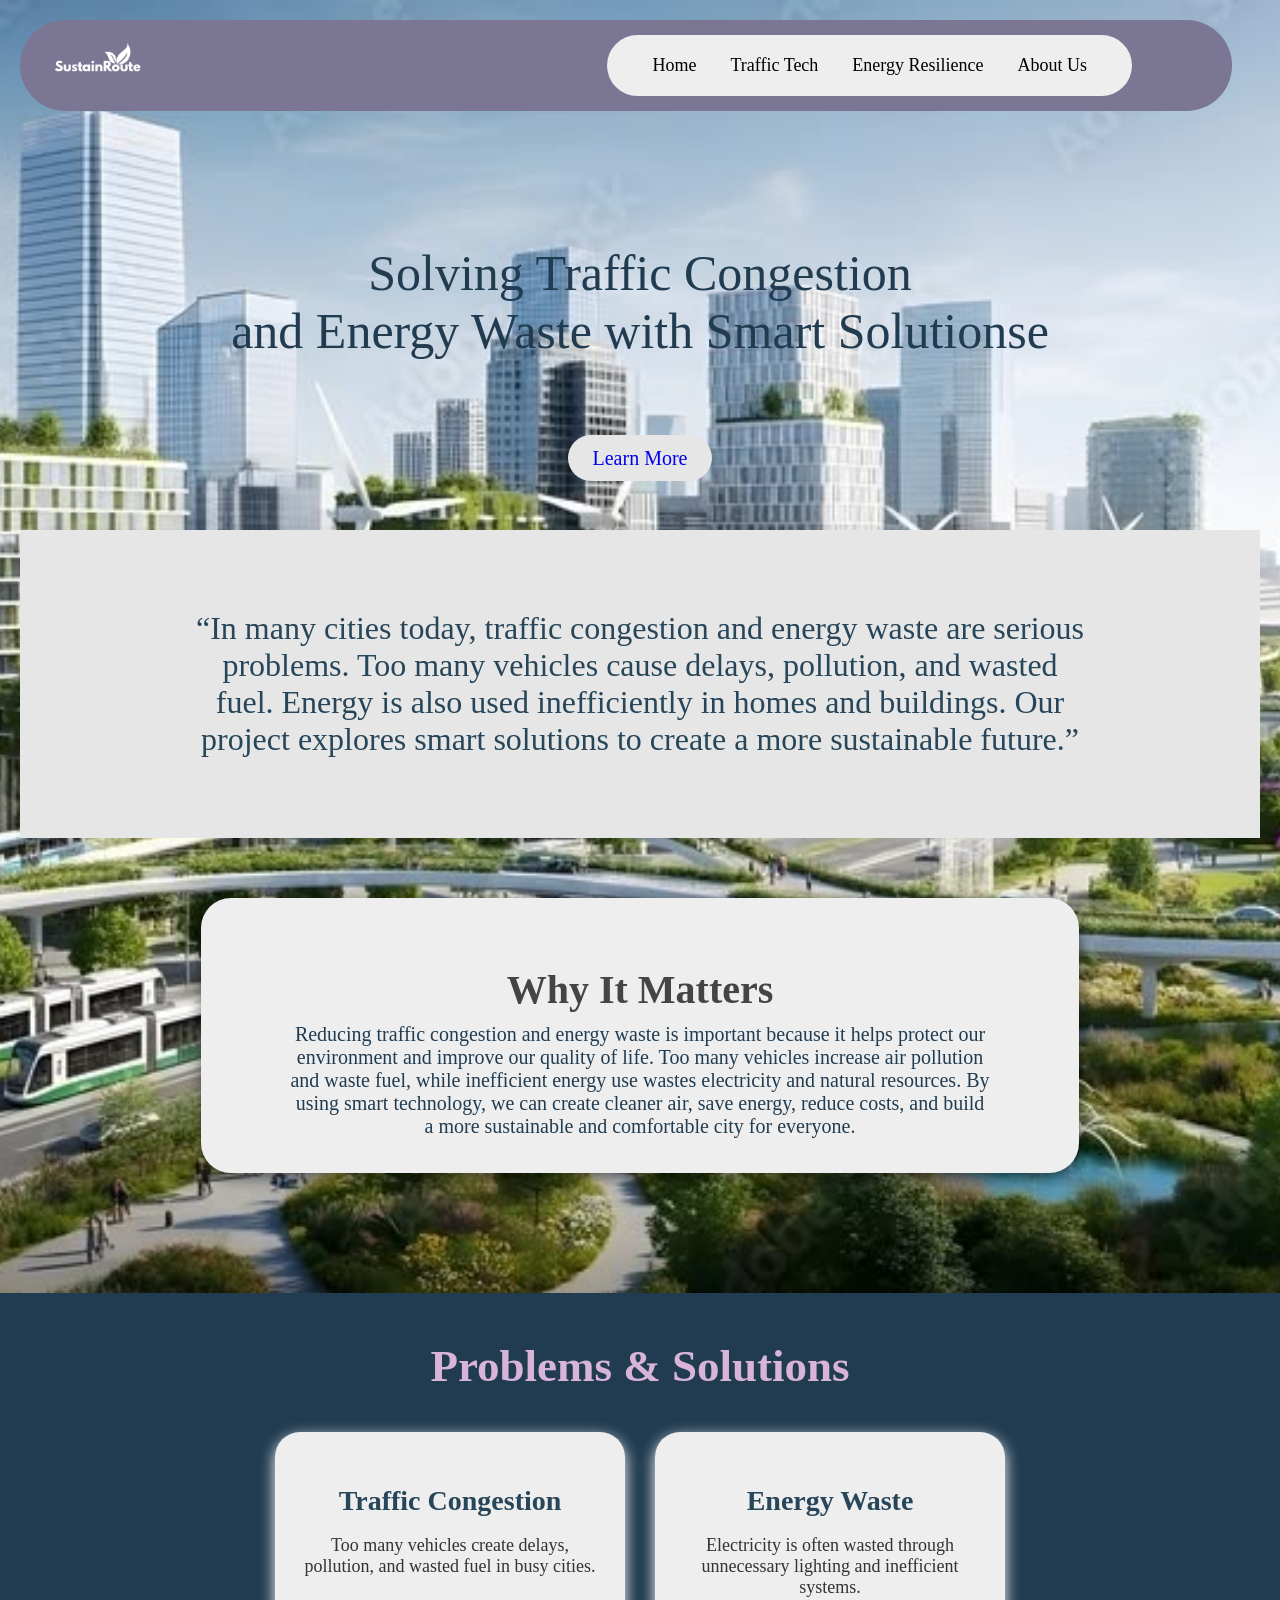
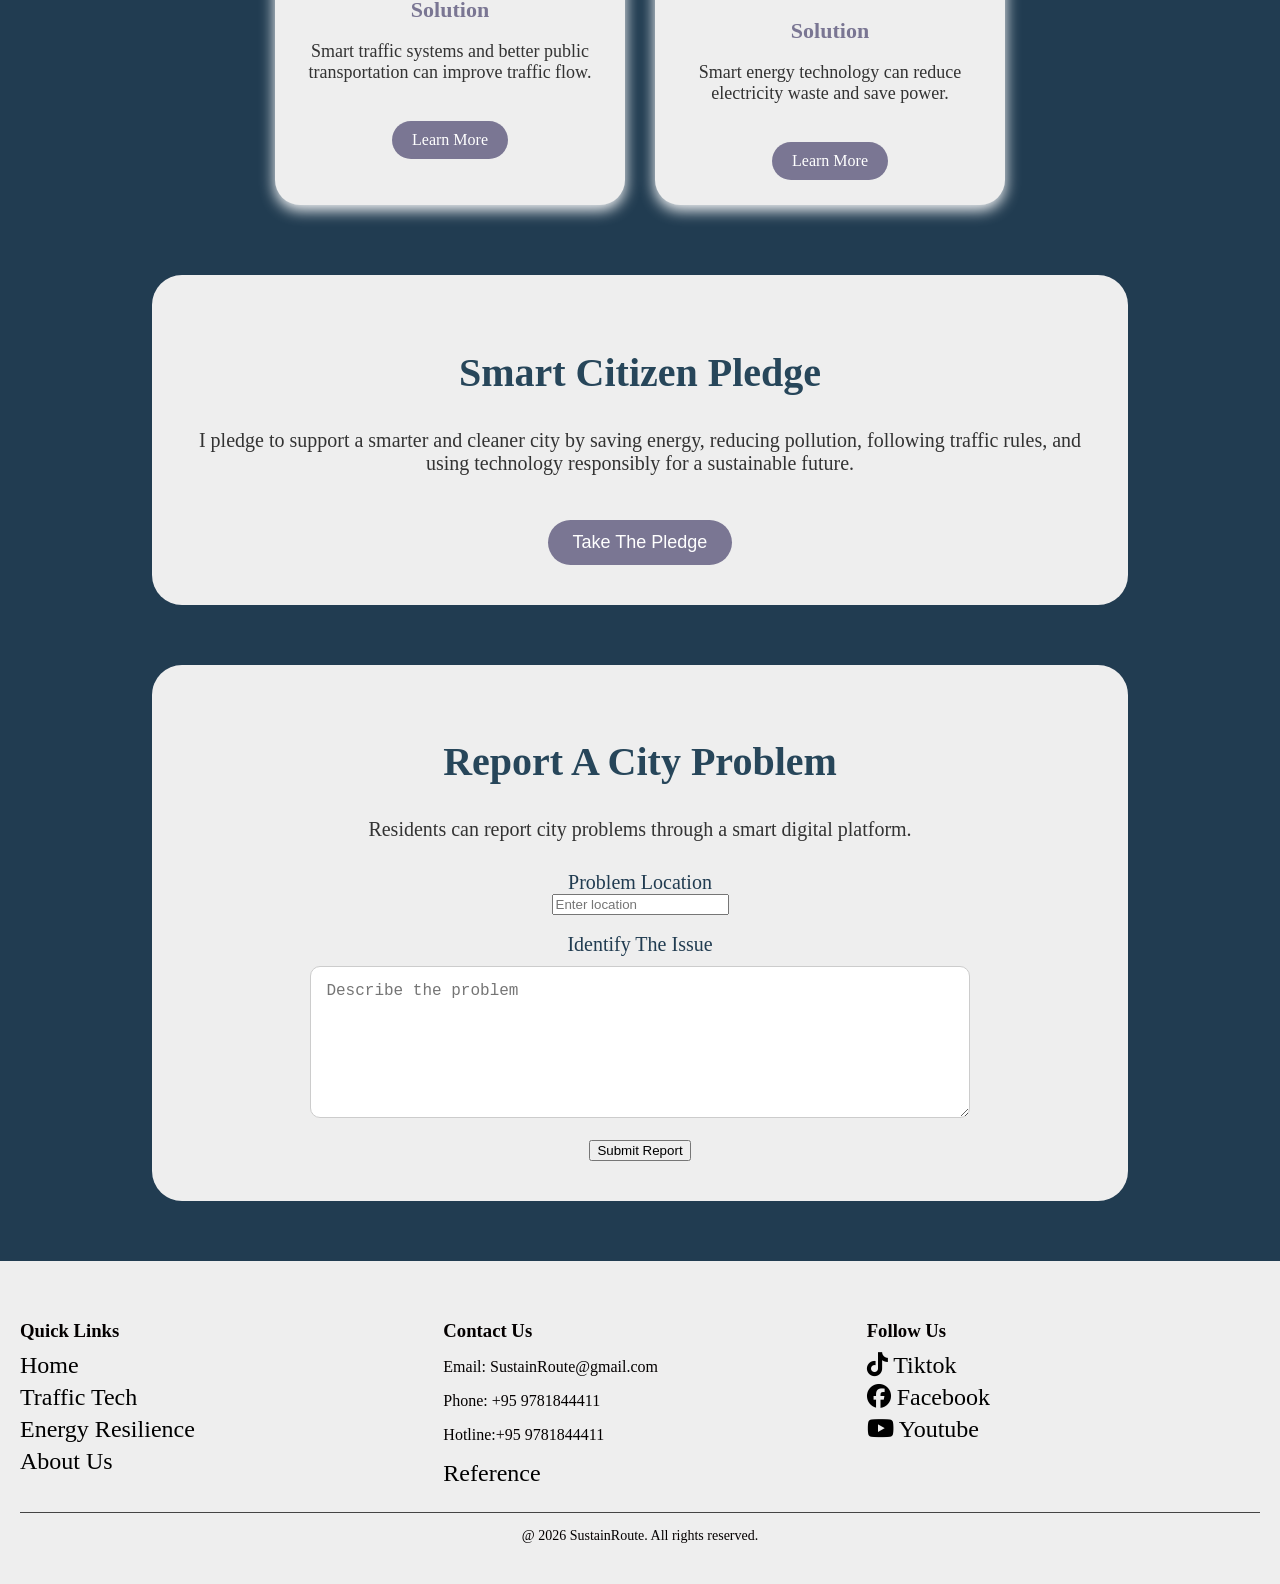
<file: Route_21 May (Final)/Y8PBL/index.html>
<!DOCTYPE html>
<html lang="en">
<head>
    <meta charset="UTF-8">
    <title>SustainRoute</title>
    <link rel="stylesheet" href="index.css">
    <link rel="icon" href="image/Sustain2-removebg-preview.png">
    <link rel="stylesheet" href="https://cdnjs.cloudflare.com/ajax/libs/font-awesome/6.5.0/css/all.min.css">
</head>
<body>
    <div class="navbar">
        <div class="logo">
        <a href="index.html">
        <img src="image/sustainroute.png" alt="sustain">
         </a>
     </div>

        <div class="nav">
            <a href="index.html">Home</a>
            <a href="pages/traffic.html">Traffic Tech</a>
            <a href="pages/energy.html">Energy Resilience</a>
            <a href="pages/aboutus.html">About Us</a>
        </div>
    </div>

    <div class="hero">
    <h1 id="maintitle">
        Solving Traffic Congestion <br>
        and Energy Waste with Smart Solutionse
    </h1>
      
     <a href="traffic.html" class="button">Learn More</a>

        <div class="info">
           <h1>
             “In many cities today, traffic congestion and energy waste are serious problems.
             Too many vehicles cause delays, pollution, and wasted fuel.
             Energy is also used inefficiently in homes and buildings.
             Our project explores smart solutions to create a more sustainable future.”
           </h1>
        </div>

        <div class="impact">
            <h2>Why It Matters</h2>
             <p>
                Reducing traffic congestion and energy waste is important because it helps protect our environment and improve our quality of life. 
                Too many vehicles increase air pollution and waste fuel, while inefficient energy use wastes electricity and natural resources. 
                By using smart technology, we can create cleaner air, save energy, reduce costs, and build a more sustainable and comfortable city for everyone.
            </p>
        </div>
    </div>
    
    <div class="problem-solution">
    <h2>Problems & Solutions</h2>

    <div class="more-container">

        <div class="more-card">
            <h3>Traffic Congestion</h3>
            <p>
                Too many vehicles create delays, pollution, and wasted fuel in busy cities.
            </p>

            <h4>Solution</h4>
            <p>
                Smart traffic systems and better public transportation can improve traffic flow.
            </p>

            <a href="traffic.html" class="more">Learn More</a>
        </div>

        <div class="more-card">
            <h3>Energy Waste</h3>
            <p>
                Electricity is often wasted through unnecessary lighting and inefficient systems.
            </p>

            <h4>Solution</h4>
            <p>
                Smart energy technology can reduce electricity waste and save power.
            </p>

              <a href="pages/energy.html" class="more">Learn More</a>
        </div>
    </div>
 </div>

 <div class="pledge">
    <h2>Smart Citizen Pledge</h2>

    <p>
        I pledge to support a smarter and cleaner city by saving energy,
        reducing pollution, following traffic rules, and using technology responsibly
        for a sustainable future.
    </p>

    <button class="pledgebutton">Take The Pledge</button>
</div>

<div class="report">
    <h2>Report A City Problem</h2>

    <p>
        Residents can report city problems through a smart digital platform.
    </p>

    <div class="report-box">

        <label>Problem Location</label><br>
        <input type="text" placeholder="Enter location"><br><br>

        <label>Identify The Issue</label><br>
        <textarea placeholder="Describe the problem"></textarea><br><br>

        <button class="reportbuttonn">Submit Report</button>

    </div>
</div>

    <footer class="footer">
  <div class="footer-container">

    <div class="footer-section">
      <h3>Quick Links</h3>
      <a href="inde1x.html">Home</a>
      <a href="traffic.html">Traffic Tech</a>
      <a href="energy.html">Energy Resilience</a>
      <a href="aboutus.html">About Us</a>
    </div>

    
    <div class="footer-section">
      <h3>Contact Us</h3>
      <p>Email: SustainRoute@gmail.com</p>
      <p>Phone: +95 9781844411</p>
      <p>Hotline:+95 9781844411</p>
      <a href="SustainRoute.docx">Reference</a>
    </div>

    <div class="footer-section">
    <h3>Follow Us</h3>

    <a href="https://www.tiktok.com/en/" target="_blank">
        <i class="fa-brands fa-tiktok"></i> Tiktok
    </a>

    <a href="https://www.facebook.com/" target="_blank">
        <i class="fa-brands fa-facebook"></i> Facebook
    </a>

    <a href="https://www.youtube.com/" target="_blank">
        <i class="fa-brands fa-youtube"></i> Youtube
    </a>
    </div>

  </div>

  <div class="footer-bottom">
   @ 2026 SustainRoute. All rights reserved.
  </div>
</footer>
    
  
   

</body>
</html>
</file>
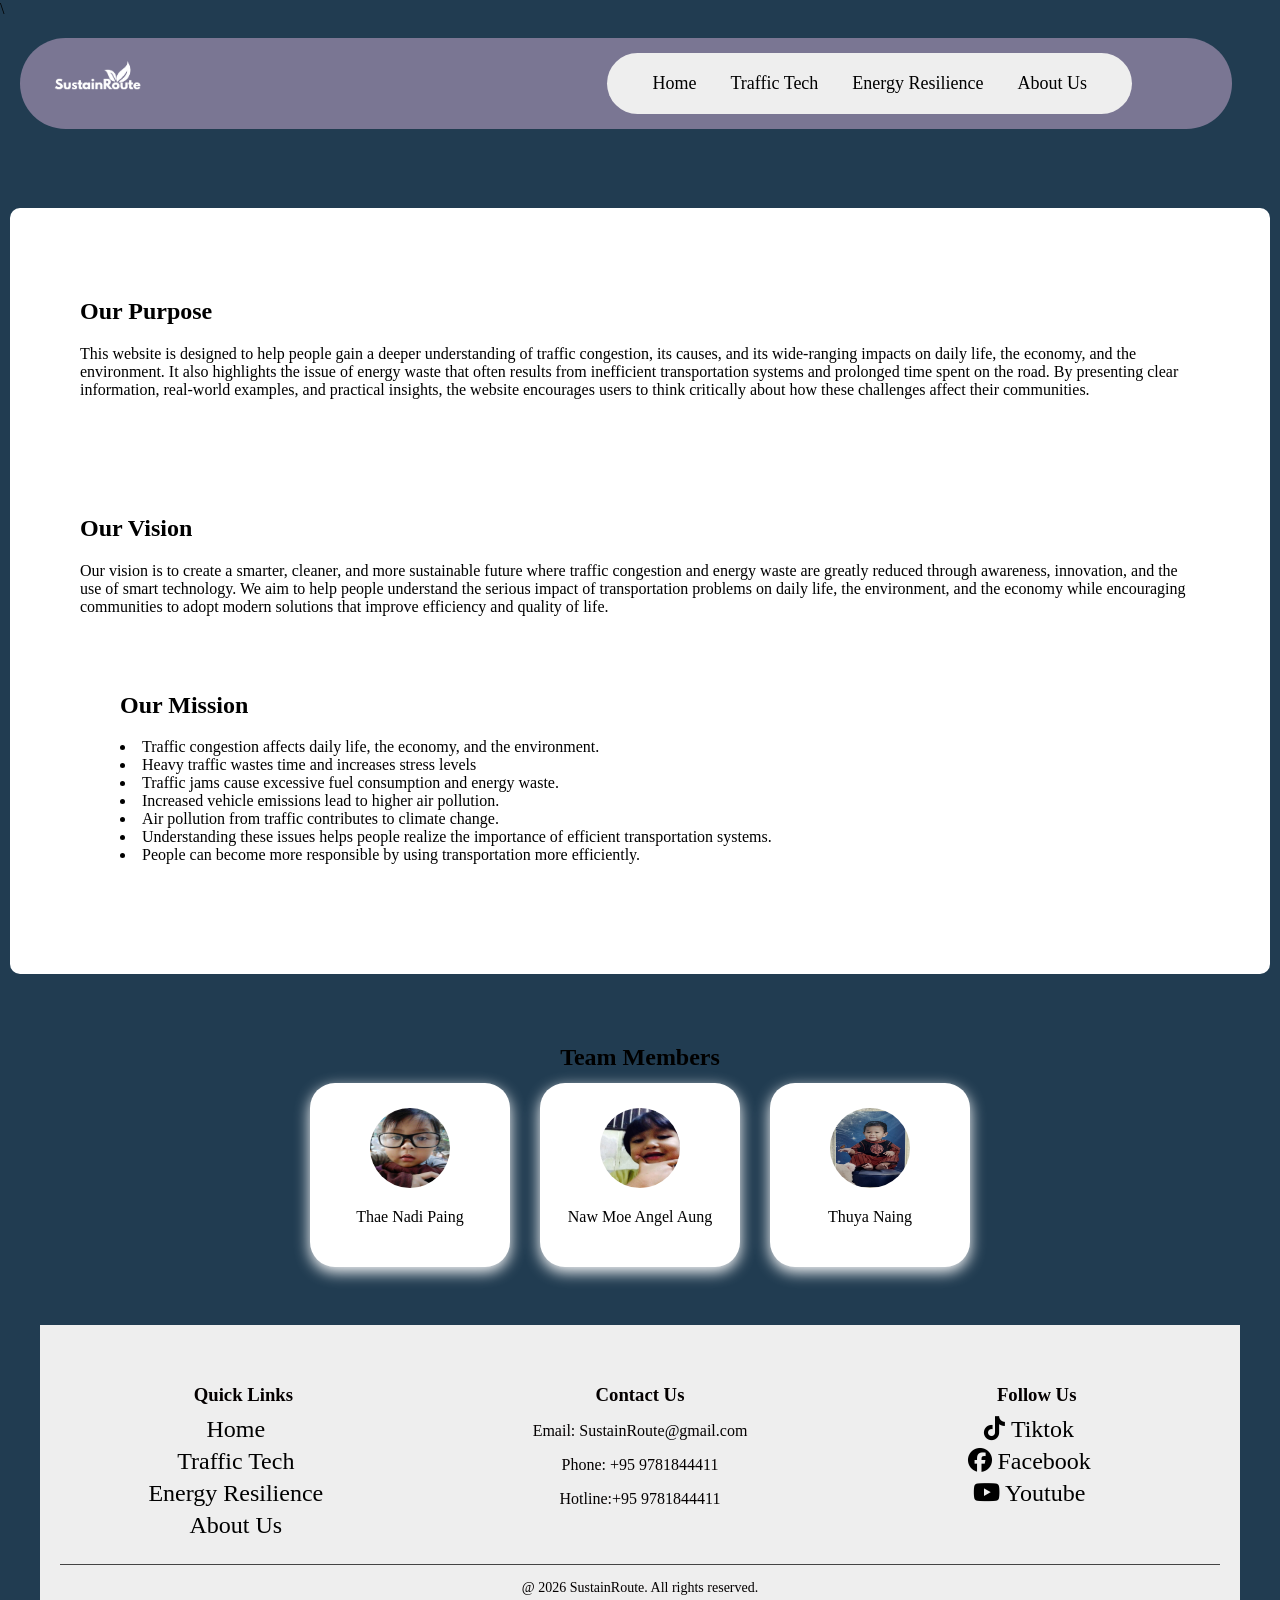
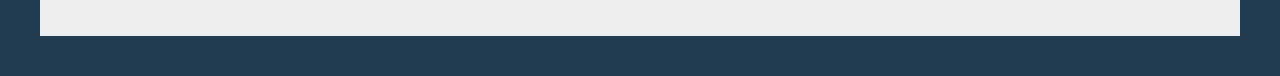
<file: Route_21 May (Final)/Y8PBL/pages/aboutus.html>
<!DOCTYPE html>
<html lang="en">
<head>
<meta charset="UTF-8">
<title>SustainRoute</title>
<link rel="stylesheet" href="../index.css">\
<link rel="stylesheet" href="https://cdnjs.cloudflare.com/ajax/libs/font-awesome/6.5.0/css/all.min.css">
<body>
<header id="mynav" >
  <div class="navbar">
          <div class="logo">
            
          <img src="../image/sustainroute.png" alt="sustain">
          </a>
      </div>
  
          <div class="nav">
            <a href="../index.html">Home</a>
              <a href="traffic.html">Traffic Tech</a>
              <a href="energy.html">Energy Resilience</a>
              <a href="aboutus.html">About Us</a>
          </div>
  </div>
 
</header>
 
 
<section class="purpose">
 
  <section class="vision">
      <h2>Our Purpose</h2>
      <p>
      This website is designed to help people gain a deeper understanding of traffic congestion, its causes, and its wide-ranging impacts on daily life, the economy, and the environment. It also highlights the issue of energy waste that often results from inefficient transportation systems and prolonged time spent on the road. By presenting clear information, real-world examples, and practical insights, the website encourages users to think critically about how these challenges affect their communities.
      </p>
  </section>  
  
    <section class="vision">
    <h2>Our Vision</h2>
     <p>
        Our vision is to create a smarter, cleaner, and more sustainable future where traffic congestion and energy waste are greatly reduced through awareness, innovation, and the use of smart technology. We aim to help people understand the serious impact of transportation problems on daily life, the environment, and the economy while encouraging communities to adopt modern solutions that improve efficiency and quality of life.
    </p>
    <section class="mission">
    <h2>Our Mission</h2>
    <li>Traffic congestion affects daily life, the economy, and the environment.</li>
    <li>Heavy traffic wastes time and increases stress levels</li>
    <li>Traffic jams cause excessive fuel consumption and energy waste.</li>
    <li>Increased vehicle emissions lead to higher air pollution.</li>
    <li>Air pollution from traffic contributes to climate change.</li>
    <li>Understanding these issues helps people realize the importance of efficient transportation systems.</li>
    <li>People can become more responsible by using transportation more efficiently.</li>

    </section>
</section>

</section>
<section class="team-section">
    <h2>Team Members</h2>
    <div class="team">
        <div class="member">
            <img src="../image/thaenadi.jpg" alt="Thae Nadi Paing">
            <p>Thae Nadi Paing</p>
 
        </div>
        <div class="member">
            <img src="../image/nawmoe.jpeg" alt="Naw Moe Angel Aung">
            <p>Naw Moe Angel Aung</p>
 
        </div>
 
        <div class="member">
            <img src="../image/thuyanaing.png" alt="Thu Ya Naing">
            <p>Thuya Naing</p>
 
        </div>
 
    </div>
 <footer class="footer">
  <div class="footer-container">
 
    <div class="footer-section">
      <h3>Quick Links</h3>
      <a href="inde1x.html">Home</a>
      <a href="traffic.html">Traffic Tech</a>
      <a href="energy.html">Energy Resilience</a>
      <a href="aboutus.html">About Us</a>
    </div>
 
   
    <div class="footer-section">
      <h3>Contact Us</h3>
      <p>Email: SustainRoute@gmail.com</p>
      <p>Phone: +95 9781844411</p>
      <p>Hotline:+95 9781844411</p>
    </div>
 
    <div class="footer-section">
    <h3>Follow Us</h3>

    <a href="https://www.tiktok.com/en/" target="_blank">
        <i class="fa-brands fa-tiktok"></i> Tiktok
    </a>

    <a href="https://www.facebook.com/" target="_blank">
        <i class="fa-brands fa-facebook"></i> Facebook
    </a>

    <a href="https://www.youtube.com/" target="_blank">
        <i class="fa-brands fa-youtube"></i> Youtube
    </a>
    </div>
 
  </div>
 
  <div class="footer-bottom">
   @ 2026 SustainRoute. All rights reserved.
  </div>
</footer>
   

</body>
</html>
</file>
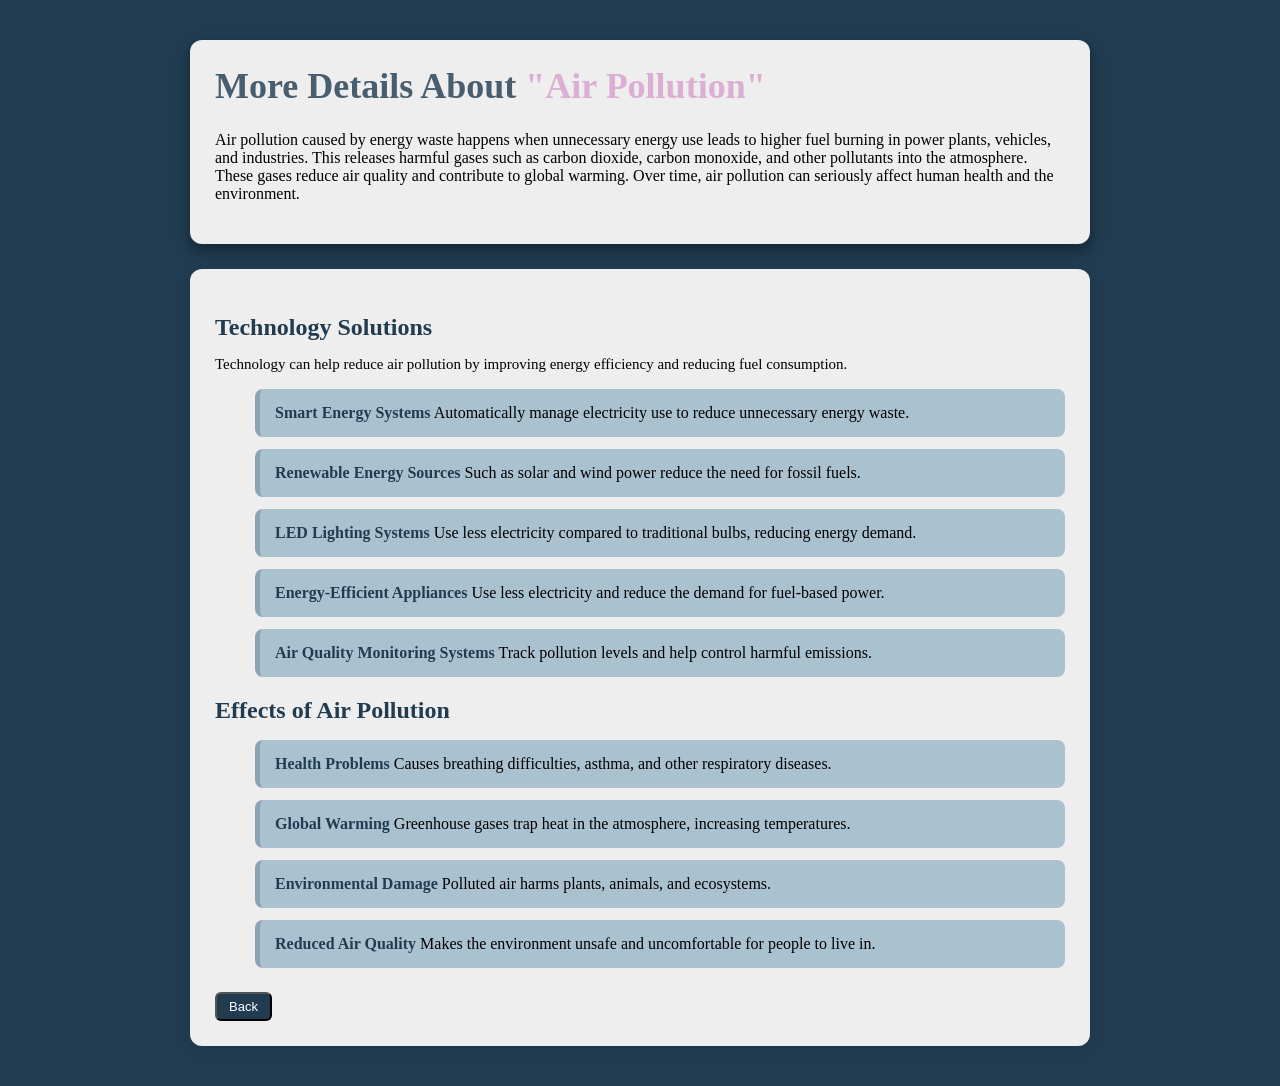
<file: Route_21 May (Final)/Y8PBL/pages/air.html>
<!DOCTYPE html>
<html lang="en">
<head>
    <meta charset="UTF-8">
    <title>Air Pollution</title>
    <link rel="stylesheet" href="../solutions.css">
</head>
<body>

<div class="container">

   <div class="detail">
      <h1>More Details About <b>"Air Pollution"</b></h1>

      <p>
        Air pollution caused by energy waste happens when unnecessary energy use leads to higher fuel burning in power plants, vehicles, and industries. 
        This releases harmful gases such as carbon dioxide, carbon monoxide, and other pollutants into the atmosphere. 
        These gases reduce air quality and contribute to global warming. 
        Over time, air pollution can seriously affect human health and the environment.
      </p>
   </div>

   <div class="solutions">

       <h2>Technology Solutions</h2>

        <p>
           Technology can help reduce air pollution by improving energy efficiency and reducing fuel consumption.
        </p>

        <ul>
            <li>
               <b>Smart Energy Systems</b> Automatically manage electricity use to reduce unnecessary energy waste.
            </li>

            <li>
               <b>Renewable Energy Sources</b> Such as solar and wind power reduce the need for fossil fuels.
            </li>

            <li>
               <b>LED Lighting Systems</b> Use less electricity compared to traditional bulbs, reducing energy demand.
            </li>

            <li>
               <b>Energy-Efficient Appliances</b> Use less electricity and reduce the demand for fuel-based power.
            </li>

            <li>
               <b>Air Quality Monitoring Systems</b> Track pollution levels and help control harmful emissions.
            </li>
        </ul>

        <h2>Effects of Air Pollution</h2>

        <ul>
            <li>
                <b>Health Problems</b>
                Causes breathing difficulties, asthma, and other respiratory diseases.
            </li>

            <li>
                <b>Global Warming</b>
                Greenhouse gases trap heat in the atmosphere, increasing temperatures.
            </li>

            <li>
                <b>Environmental Damage</b>
                Polluted air harms plants, animals, and ecosystems.
            </li>

            <li>
                <b>Reduced Air Quality</b>
                Makes the environment unsafe and uncomfortable for people to live in.
            </li>
        </ul>

        <a href="energy.html">
            <button class="learn">Back</button>
        </a>

   </div>

</div>

</body>
</html>
</file>
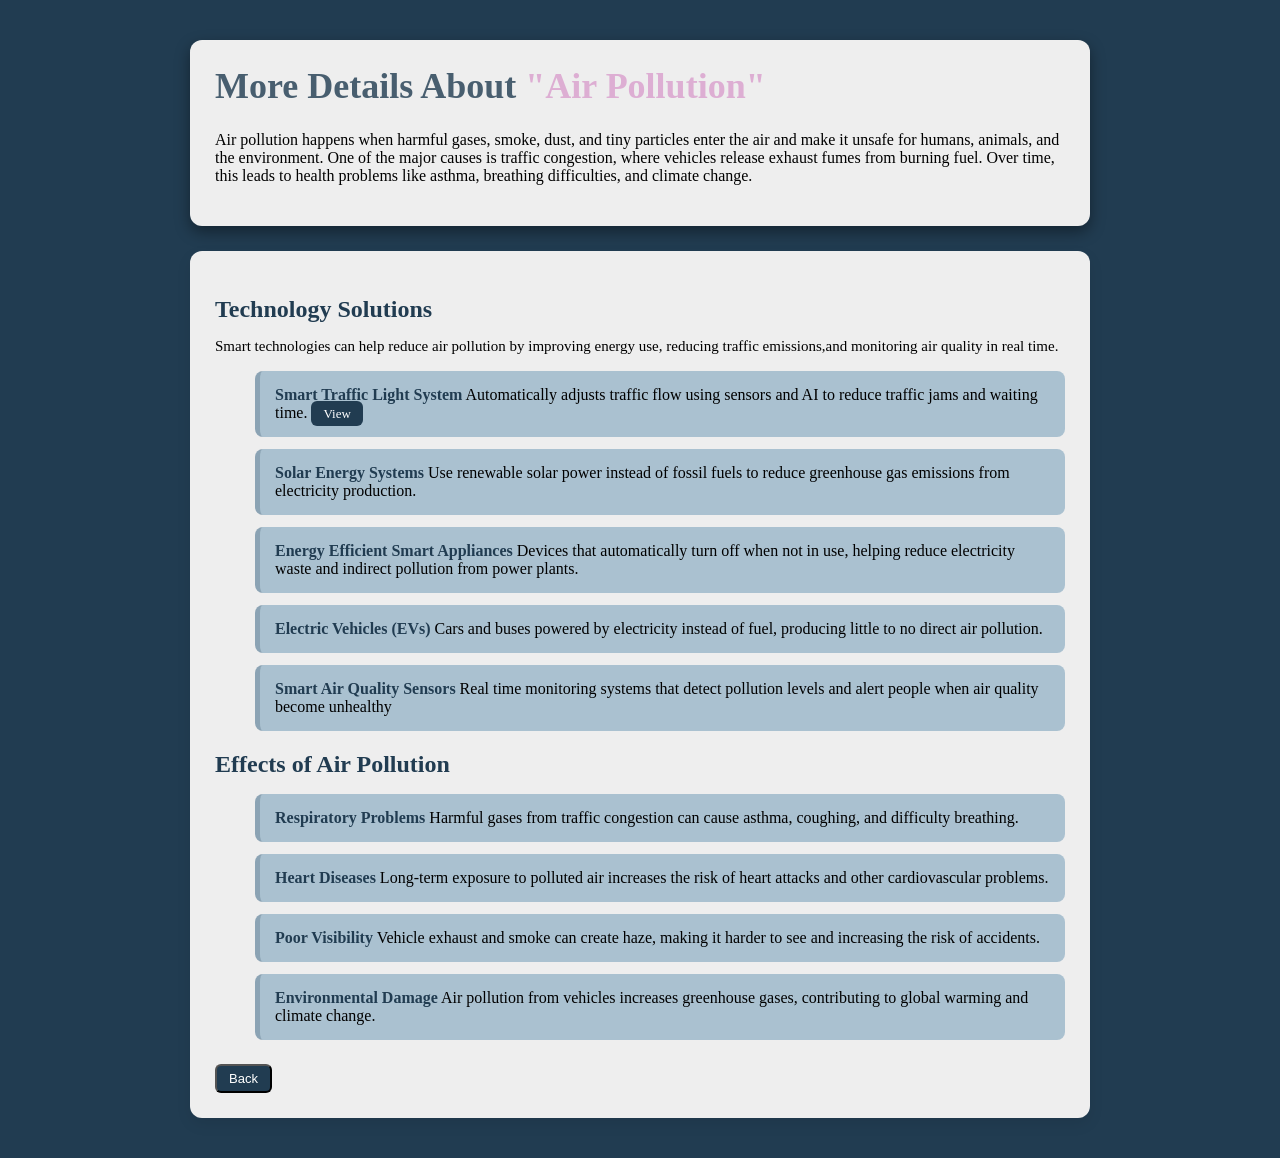
<file: Route_21 May (Final)/Y8PBL/pages/airpollution.html>
<!DOCTYPE html>
<html lang="en">
<head>
    <meta charset="UTF-8">
    <title>Air Pollution</title>
    <link rel="stylesheet" href="../solutions.css">
</head>
<body>

<div class="container">
   <div class="detail">
      <h1>More Details About <b>"Air Pollution"</b> </h1>
      <p>
        Air pollution happens when harmful gases, smoke, dust, and tiny particles enter the air
        and make it unsafe for humans, animals, and the environment. One of the major causes is
        traffic congestion, where vehicles release exhaust fumes from burning fuel. Over time,
        this leads to health problems like asthma, breathing difficulties, and climate change.
      </p>
   </div>
 
<div class="solutions">
       <h2>Technology Solutions</h2>
        <p>
           Smart technologies can help reduce air pollution by improving energy use, reducing traffic emissions,and monitoring air quality in real time. 
        </p>

        <ul>
            <li>
               <b>Smart Traffic Light System</b>
               Automatically adjusts traffic flow using sensors and AI to reduce traffic jams and waiting time.

             <a href="#" class="learn">View</a>
            </li>

            <li>
               <b>Solar Energy Systems</b> Use renewable solar power instead of fossil fuels to reduce greenhouse gas emissions from electricity production.
            </li>

            <li>
               <b>Energy Efficient Smart Appliances</b> Devices that automatically turn off when not in use, helping reduce electricity waste and indirect pollution from power plants.
            </li>

            <li>
                <b>Electric Vehicles (EVs) </b> Cars and buses powered by electricity instead of fuel, producing little to no direct air pollution.
            </li>

            <li>
                <b>Smart Air Quality Sensors</b> Real time monitoring systems that detect pollution levels and alert people when air quality become unhealthy 
            </li>
        </ul>

        <h2>Effects of Air Pollution</h2>

        <ul>
               <li>
                  <b>Respiratory Problems</b>
                  Harmful gases from traffic congestion can cause asthma, coughing, and difficulty breathing.
               </li>

               <li>
                  <b>Heart Diseases</b>
                  Long-term exposure to polluted air increases the risk of heart attacks and other cardiovascular problems.
               </li>

               <li>
                  <b>Poor Visibility</b>
                  Vehicle exhaust and smoke can create haze, making it harder to see and increasing the risk of accidents.
               </li>

               <li>
                  <b>Environmental Damage</b>
                  Air pollution from vehicles increases greenhouse gases, contributing to global warming and climate change.
               </li>
        </ul>

        
         
        <a href="traffic.html">
                <button class="learn">Back</button>
            </a>

</div>

</div>
</file>
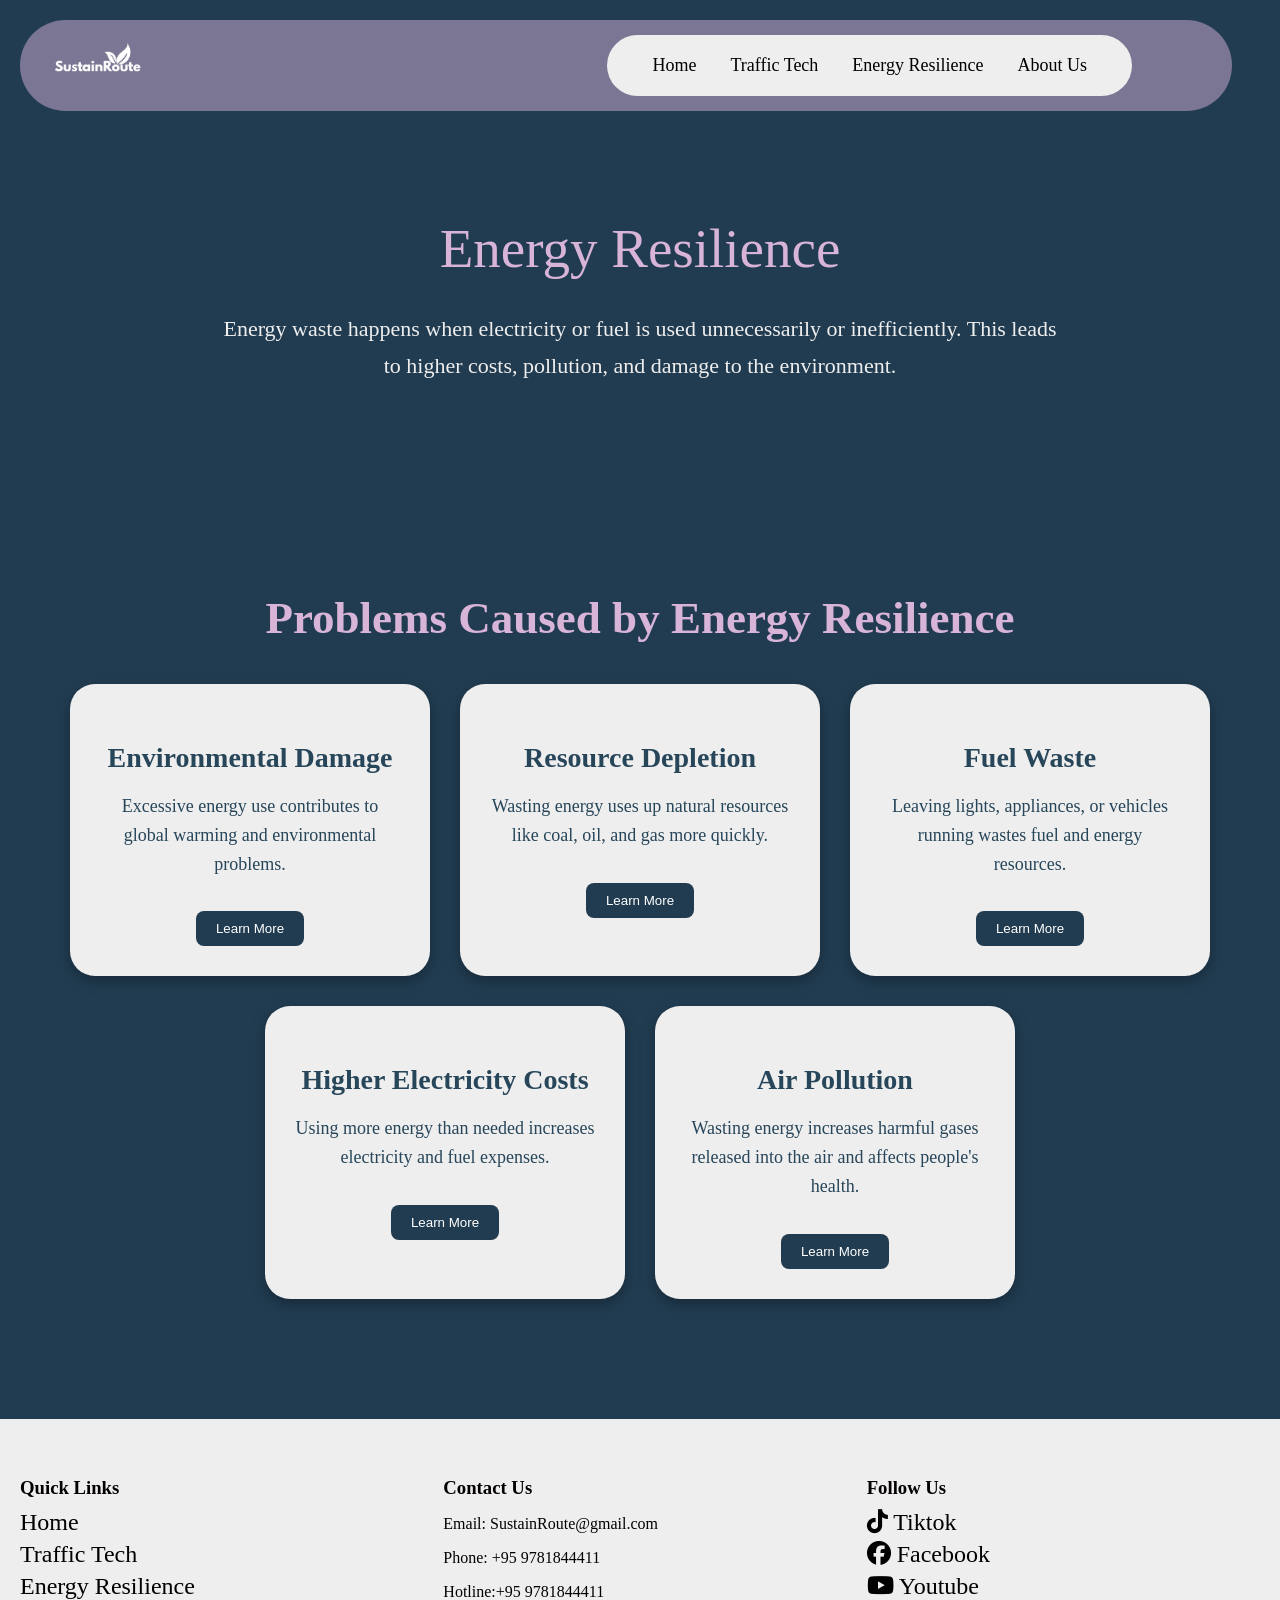
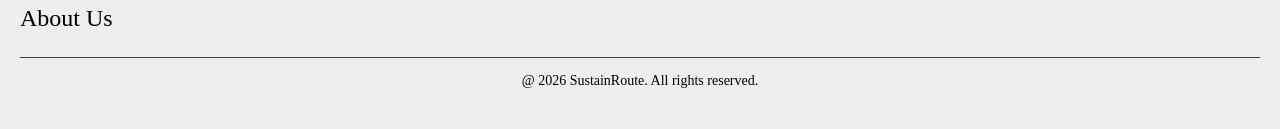
<file: Route_21 May (Final)/Y8PBL/pages/energy.html>
<!DOCTYPE html>
<html lang="en">
<head>
    <meta charset="UTF-8">
    <title>Energy Resilience | SustainRoute</title>
    <link rel="stylesheet" href="../traffic.css">
    <link rel="stylesheet" href="https://cdnjs.cloudflare.com/ajax/libs/font-awesome/6.5.0/css/all.min.css">
    <link rel="icon" href="image/Sustain2-removebg-preview.png">
</head>

<body>

    <div class="navbar">

        <div class="logo">
            <a href="../index.html">
                <img src="../image/sustainroute.png" alt="sustain">
            </a>
        </div>

        <div class="nav">
            <a href="../index.html">Home</a>
            <a href="../traffic.html">Traffic Tech</a>
            <a href="../energy.html">Energy Resilience</a>
            <a href="../aboutus.html">About Us</a>
        </div>

    </div>


 
    <div class="traffic-hero">

        <h1>Energy Resilience</h1>

        <p>
           Energy waste happens when electricity or fuel is used unnecessarily or inefficiently.
           This leads to higher costs, pollution, and damage to the environment.
        </p>

    </div>

   <div class="traffic-problems">

    <h2>Problems Caused by Energy Resilience</h2>

    <div class="problem-container">

        <div class="problem-card">
            <h3>Environmental Damage</h3>
            <p>
               Excessive energy use contributes to global warming and environmental problems.
            </p>
             <a href="environmental.html">
                <button class="learn">Learn More</button>
            </a>

        </div>

        <div class="problem-card">
            <h3>Resource Depletion</h3>
            <p>
               Wasting energy uses up natural resources like coal, oil, and gas more quickly.
            </p>
             <a href="resource.html">
                <button class="learn">Learn More</button>
            </a>

        </div>

        <div class="problem-card">
            <h3>Fuel Waste</h3>
            <p>
               Leaving lights, appliances, or vehicles running wastes fuel and energy resources.
            </p>
             <a href="fuel.html">
                <button class="learn">Learn More</button>
            </a>

        </div>

        <div class="problem-card">
            <h3>Higher Electricity Costs</h3>
            <p>
                Using more energy than needed increases electricity and fuel expenses.
            </p>
             <a href="highercost.html">
                <button class="learn">Learn More</button>
            </a>

        </div>

        <div class="problem-card">
            <h3>Air Pollution</h3>
            <p>
               Wasting energy increases harmful gases released into the air and affects people's health.
            </p>
             <a href="air.html">
                <button class="learn">Learn More</button>
            </a>

        </div>

    </div>

    <div class="technology">


    </div>
</div>
 <footer class="footer">
  <div class="footer-container">
 
    <div class="footer-section">
      <h3>Quick Links</h3>
      <a href="inde1x.html">Home</a>
      <a href="traffic.html">Traffic Tech</a>
      <a href="energy.html">Energy Resilience</a>
      <a href="aboutus.html">About Us</a>
    </div>
 
   
    <div class="footer-section">
      <h3>Contact Us</h3>
      <p>Email: SustainRoute@gmail.com</p>
      <p>Phone: +95 9781844411</p>
      <p>Hotline:+95 9781844411</p>
    </div>
 
    <div class="footer-section">
    <h3>Follow Us</h3>

    <a href="https://www.tiktok.com/en/" target="_blank">
        <i class="fa-brands fa-tiktok"></i> Tiktok
    </a>

    <a href="https://www.facebook.com/" target="_blank">
        <i class="fa-brands fa-facebook"></i> Facebook
    </a>

    <a href="https://www.youtube.com/" target="_blank">
        <i class="fa-brands fa-youtube"></i> Youtube
    </a>
    </div>
 
  </div>
 
  <div class="footer-bottom">
   @ 2026 SustainRoute. All rights reserved.
  </div>
</footer>
   



</body>
</html>
</file>
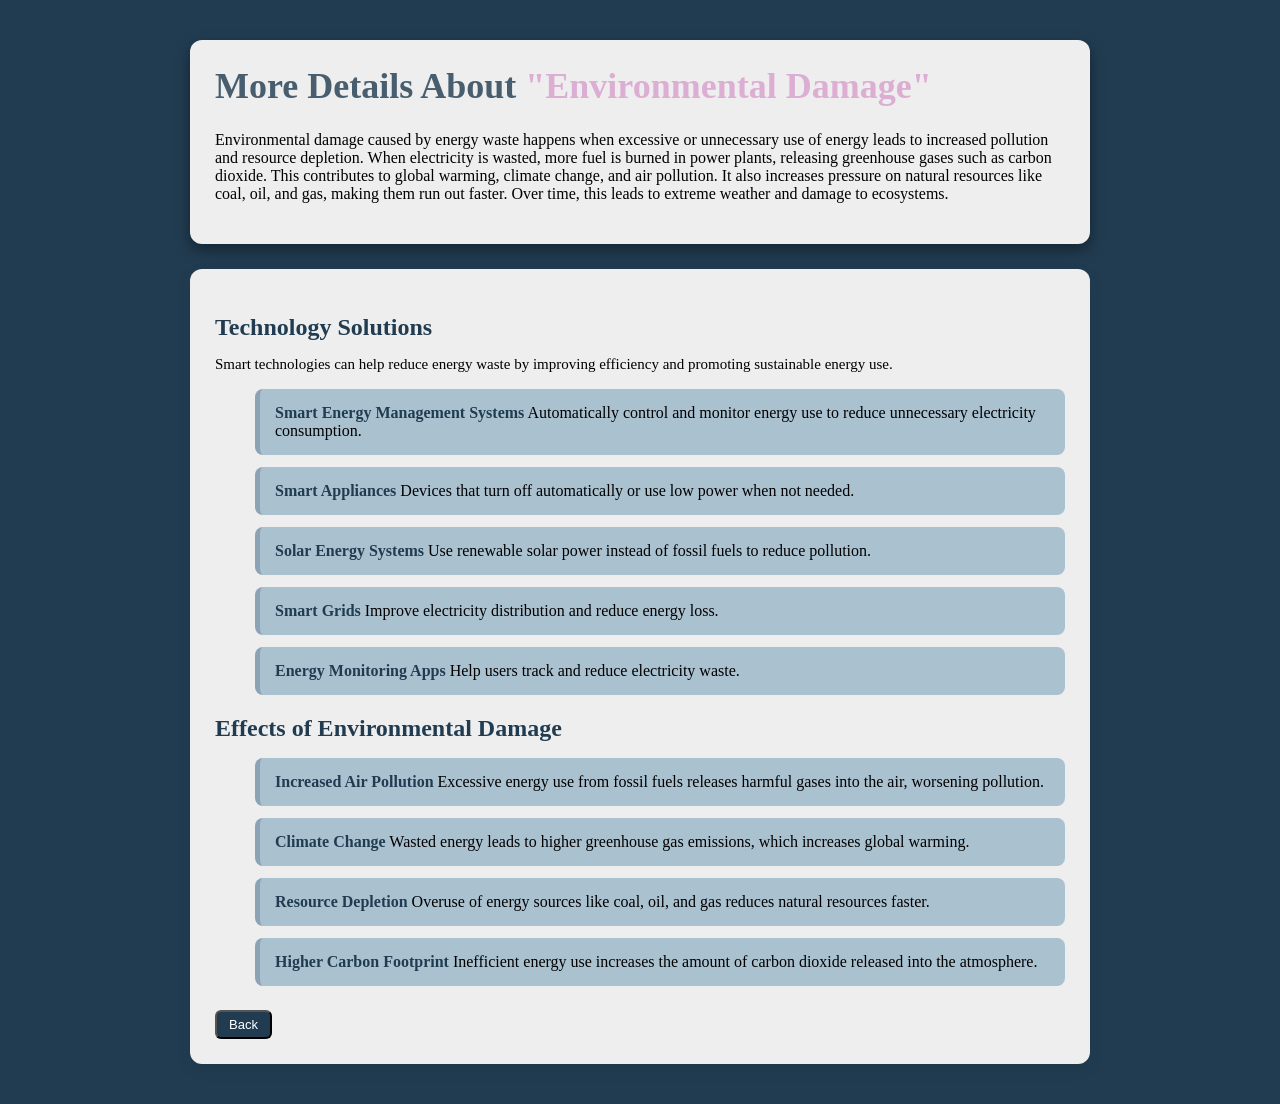
<file: Route_21 May (Final)/Y8PBL/pages/environmental.html>
<!DOCTYPE html>
<html lang="en">
<head>
    <meta charset="UTF-8">
    <title>Environmental Damage</title>
    <link rel="stylesheet" href="../solutions.css">
</head>
<body>

<div class="container">

   <div class="detail">
      <h1>More Details About <b>"Environmental Damage"</b></h1>

      <p>
        Environmental damage caused by energy waste happens when excessive or unnecessary use of energy leads to increased pollution and resource depletion. 
        When electricity is wasted, more fuel is burned in power plants, releasing greenhouse gases such as carbon dioxide. 
        This contributes to global warming, climate change, and air pollution. 
        It also increases pressure on natural resources like coal, oil, and gas, making them run out faster. 
        Over time, this leads to extreme weather and damage to ecosystems.
      </p>
   </div>

   <div class="solutions">

       <h2>Technology Solutions</h2>

        <p>
           Smart technologies can help reduce energy waste by improving efficiency and promoting sustainable energy use.
        </p>

        <ul>
            <li>
               <b>Smart Energy Management Systems</b> Automatically control and monitor energy use to reduce unnecessary electricity consumption.
            </li>

            <li>
               <b>Smart Appliances</b> Devices that turn off automatically or use low power when not needed.
            </li>

            <li>
               <b>Solar Energy Systems</b> Use renewable solar power instead of fossil fuels to reduce pollution.
            </li>

            <li>
               <b>Smart Grids</b> Improve electricity distribution and reduce energy loss.
            </li>

            <li>
               <b>Energy Monitoring Apps</b> Help users track and reduce electricity waste.
            </li>
        </ul>

        <h2>Effects of Environmental Damage</h2>

        <ul>
            <li>
                <b>Increased Air Pollution</b>
                Excessive energy use from fossil fuels releases harmful gases into the air, worsening pollution.
            </li>

            <li>
                <b>Climate Change</b>
                Wasted energy leads to higher greenhouse gas emissions, which increases global warming.
            </li>

            <li>
                <b>Resource Depletion</b>
                Overuse of energy sources like coal, oil, and gas reduces natural resources faster.
            </li>

            <li>
                <b>Higher Carbon Footprint</b>
                Inefficient energy use increases the amount of carbon dioxide released into the atmosphere.
            </li>
        </ul>

        <a href="energy.html">
            <button class="learn">Back</button>
        </a>


   </div>

</div>

</body>
</html>
</file>
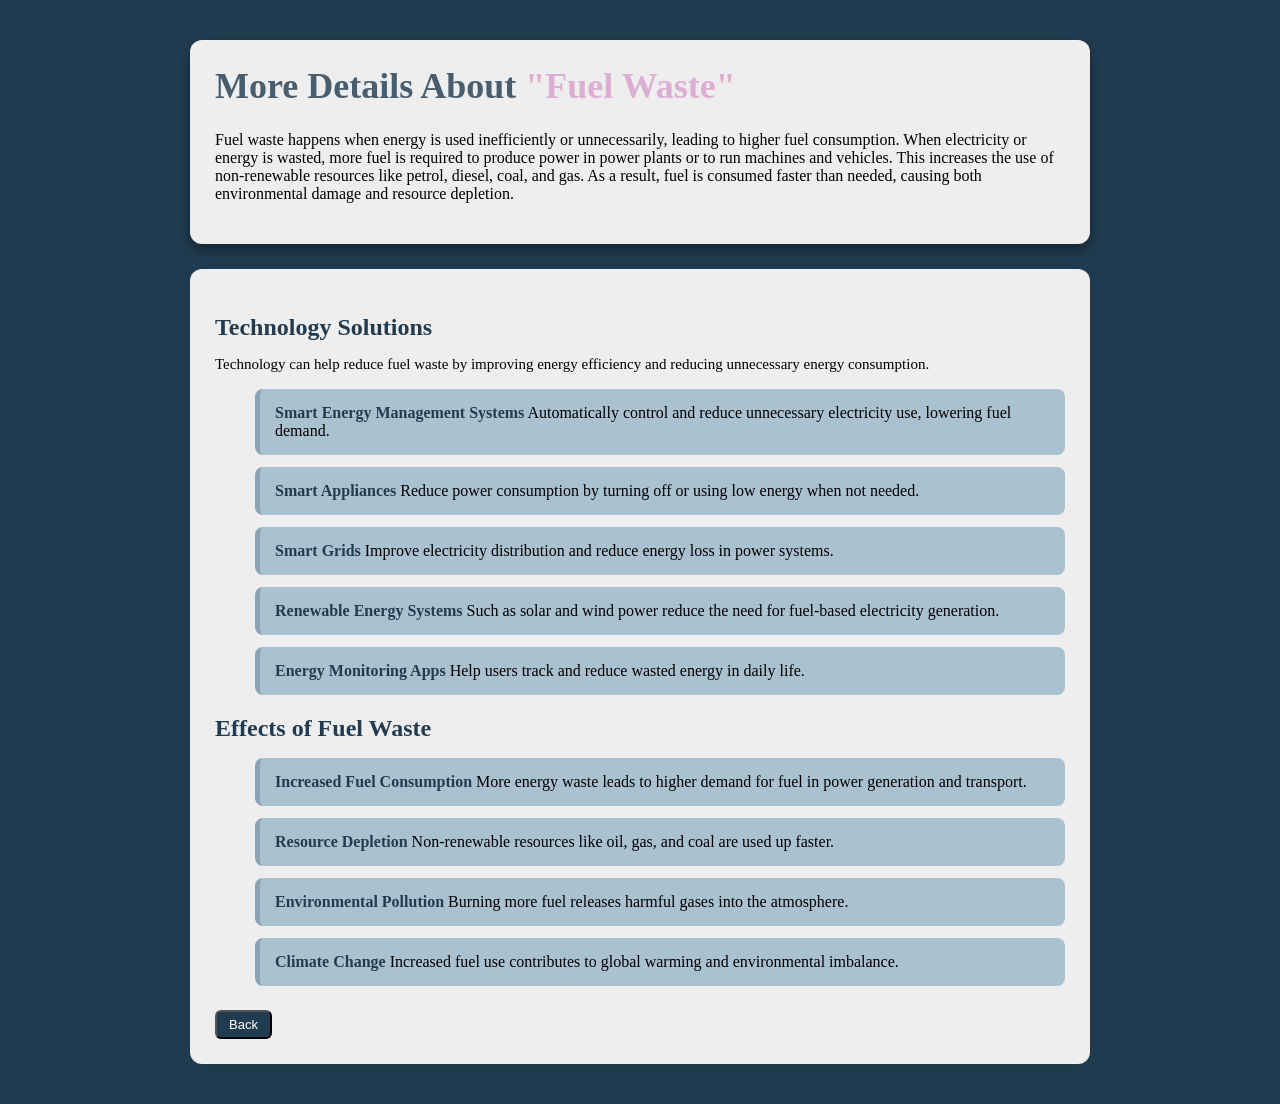
<file: Route_21 May (Final)/Y8PBL/pages/fuel.html>
<!DOCTYPE html>
<html lang="en">
<head>
    <meta charset="UTF-8">
    <title>Fuel Waste</title>
    <link rel="stylesheet" href="../solutions.css">
</head>
<body>

<div class="container">

   <div class="detail">
      <h1>More Details About <b>"Fuel Waste"</b></h1>

      <p>
        Fuel waste happens when energy is used inefficiently or unnecessarily, leading to higher fuel consumption. 
        When electricity or energy is wasted, more fuel is required to produce power in power plants or to run machines and vehicles. 
        This increases the use of non-renewable resources like petrol, diesel, coal, and gas. 
        As a result, fuel is consumed faster than needed, causing both environmental damage and resource depletion.
      </p>
   </div>

   <div class="solutions">

       <h2>Technology Solutions</h2>

        <p>
           Technology can help reduce fuel waste by improving energy efficiency and reducing unnecessary energy consumption.
        </p>

        <ul>
            <li>
               <b>Smart Energy Management Systems</b> Automatically control and reduce unnecessary electricity use, lowering fuel demand.
            </li>

            <li>
               <b>Smart Appliances</b> Reduce power consumption by turning off or using low energy when not needed.
            </li>

            <li>
               <b>Smart Grids</b> Improve electricity distribution and reduce energy loss in power systems.
            </li>

            <li>
               <b>Renewable Energy Systems</b> Such as solar and wind power reduce the need for fuel-based electricity generation.
            </li>

            <li>
               <b>Energy Monitoring Apps</b> Help users track and reduce wasted energy in daily life.
            </li>
        </ul>

        <h2>Effects of Fuel Waste</h2>

        <ul>
            <li>
                <b>Increased Fuel Consumption</b>
                More energy waste leads to higher demand for fuel in power generation and transport.
            </li>

            <li>
                <b>Resource Depletion</b>
                Non-renewable resources like oil, gas, and coal are used up faster.
            </li>

            <li>
                <b>Environmental Pollution</b>
                Burning more fuel releases harmful gases into the atmosphere.
            </li>

            <li>
                <b>Climate Change</b>
                Increased fuel use contributes to global warming and environmental imbalance.
            </li>
        </ul>

        <a href="energy.html">
            <button class="learn">Back</button>
        </a>

   </div>

</div>

</body>
</html>
</file>
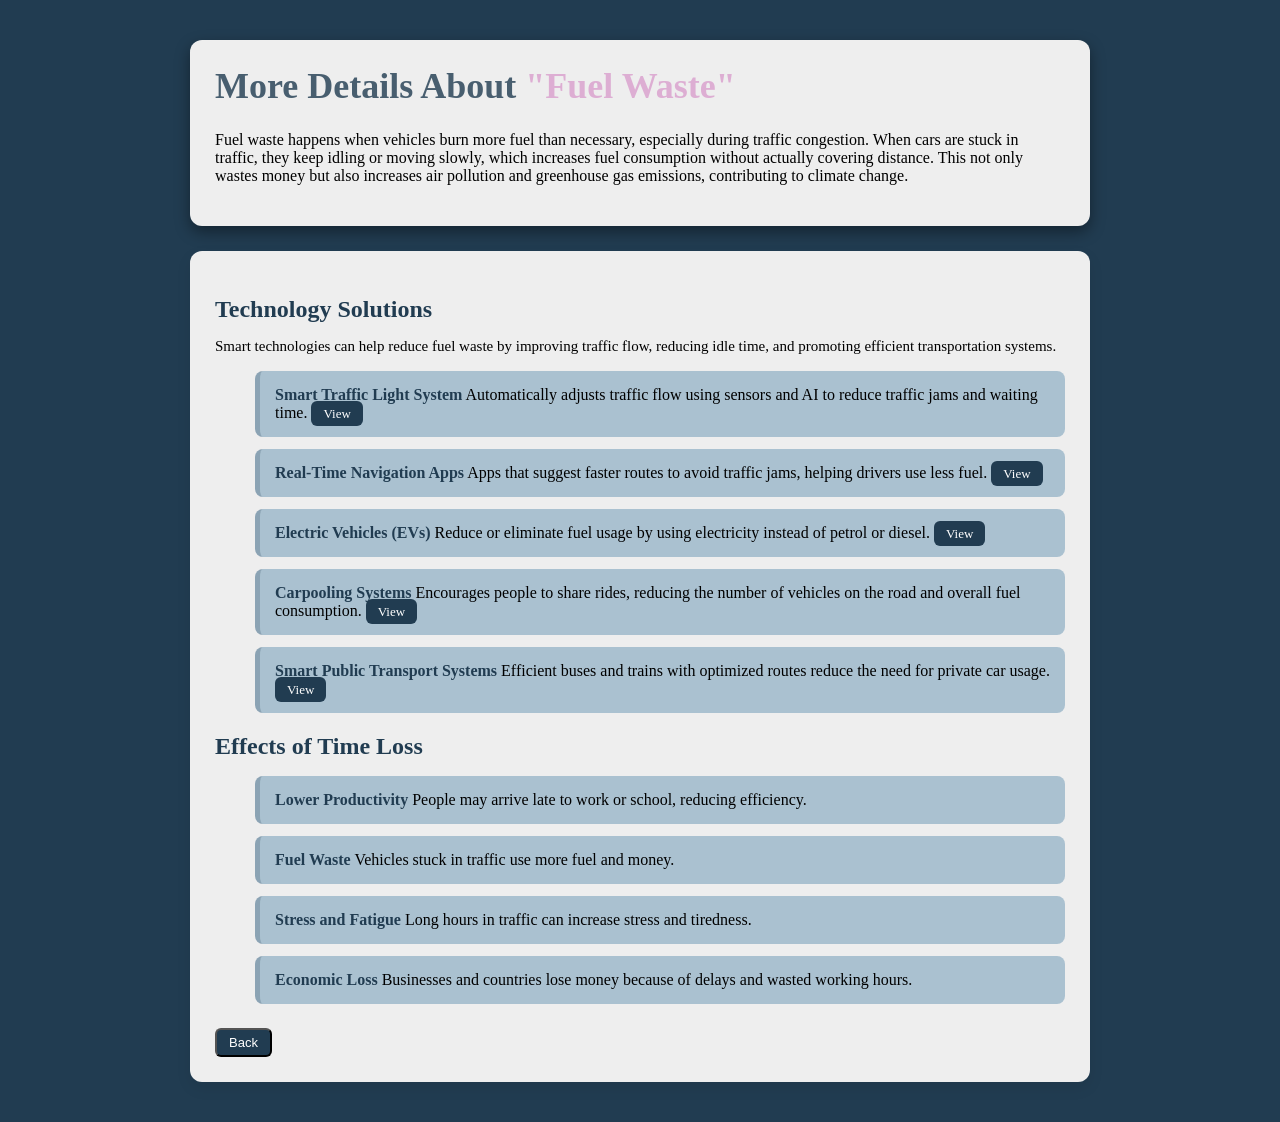
<file: Route_21 May (Final)/Y8PBL/pages/fuelwaste.html>
<!DOCTYPE html>
<html lang="en">
<head>
    <meta charset="UTF-8">
    <title>Air Pollution</title>
    <link rel="stylesheet" href="../solutions.css">
</head>
<body>

<div class="container">
   <div class="detail">
      <h1>More Details About <b>"Fuel Waste"</b> </h1>
      <p>
        Fuel waste happens when vehicles burn more fuel than necessary, especially during traffic congestion.
        When cars are stuck in traffic, they keep idling or moving slowly, which increases fuel consumption
        without actually covering distance. This not only wastes money but also increases air pollution and
        greenhouse gas emissions, contributing to climate change.
      </p>
   </div>
 
<div class="solutions">
       <h2>Technology Solutions</h2>
        <p>
            Smart technologies can help reduce fuel waste by improving traffic flow, reducing idle time, and promoting efficient transportation systems.
        </p>

        <ul>
             <li>
                <b>Smart Traffic Light System</b> Automatically adjusts traffic flow using sensors and AI to reduce traffic jams and waiting time.

                <a href="#" class="learn">View</a>
             </li>

            <li>
              <b>Real-Time Navigation Apps</b> Apps that suggest faster routes to avoid traffic jams, helping drivers use less fuel.

              <a href="#" class="learn">View</a>
            <li>
               <b>Electric Vehicles (EVs)</b> Reduce or eliminate fuel usage by using electricity instead of petrol or diesel.
               <a href="#" class="learn">View</a>
            </li>

            <li>
                <b>Carpooling Systems</b> Encourages people to share rides, reducing the number of vehicles on the road and overall fuel consumption.
                <a href="#" class="learn">View</a>
            </li>

            <li>
                <b>Smart Public Transport Systems</b> Efficient buses and trains with optimized routes reduce the need for private car usage.
                <a href="#" class="learn">View</a>
            </li>
        </ul>
         
        <h2>Effects of Time Loss</h2>

        <ul>
            <li>
                <b>Lower Productivity</b>
                People may arrive late to work or school, reducing efficiency.
            </li>

            <li>
                <b>Fuel Waste</b>
                Vehicles stuck in traffic use more fuel and money.
            </li>

            <li>
                <b>Stress and Fatigue</b>
                Long hours in traffic can increase stress and tiredness.
            </li>

            <li>
                <b>Economic Loss</b>
                Businesses and countries lose money because of delays and wasted
                working hours.
            </li>
        </ul>

        <a href="traffic.html">
                <button class="learn">Back</button>
            </a>

</div>

</div>
</file>
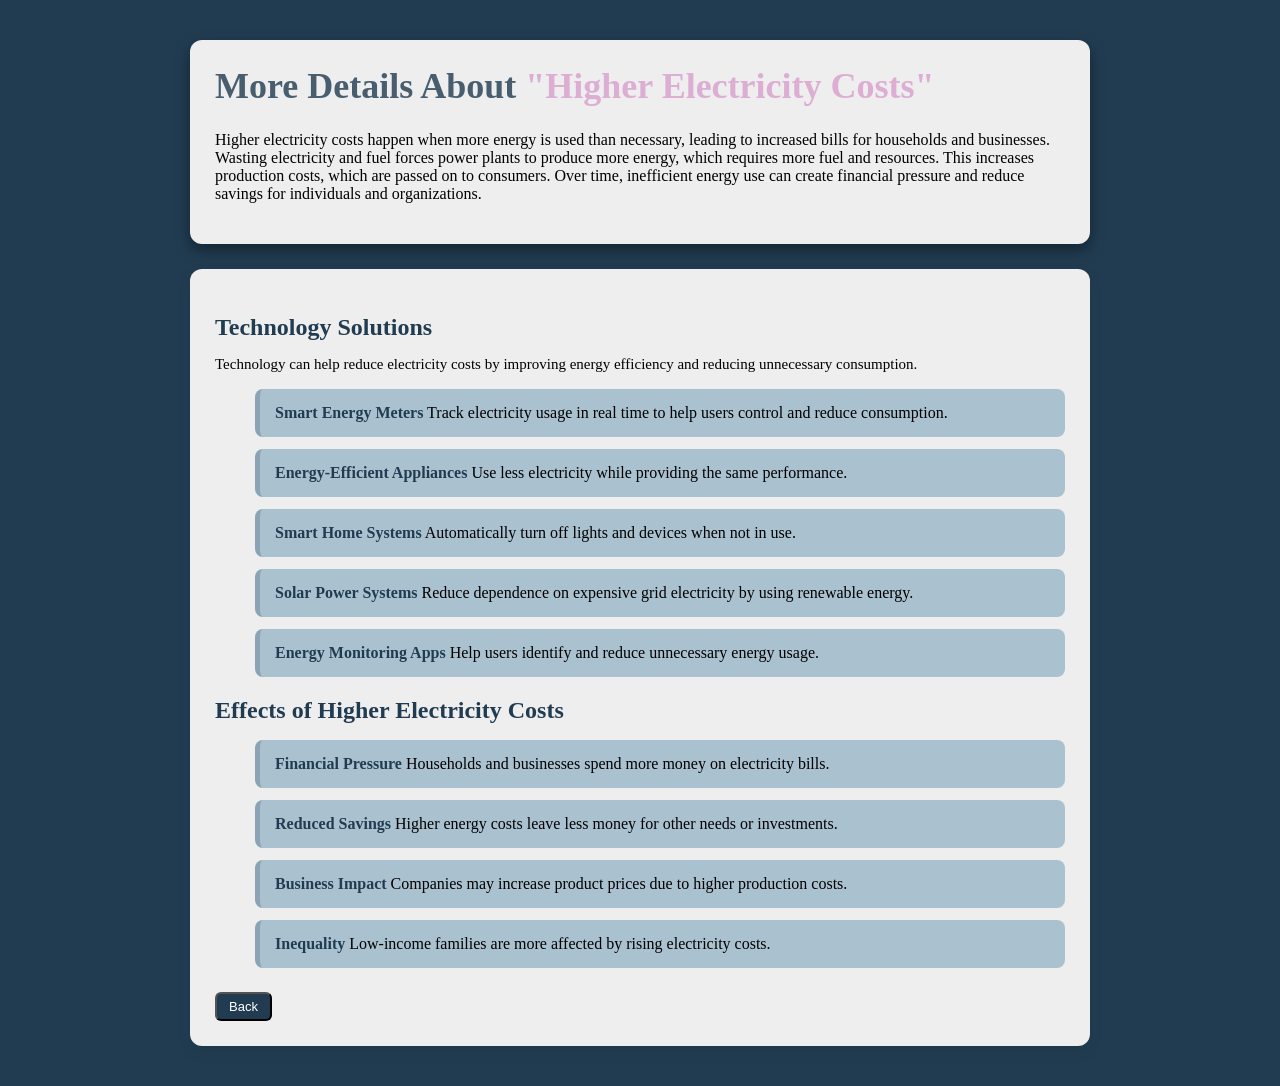
<file: Route_21 May (Final)/Y8PBL/pages/highercost.html>
<!DOCTYPE html>
<html lang="en">
<head>
    <meta charset="UTF-8">
    <title>Higher Electricity Costs</title>
    <link rel="stylesheet" href="../solutions.css">
</head>
<body>

<div class="container">

   <div class="detail">
      <h1>More Details About <b>"Higher Electricity Costs"</b></h1>

      <p>
        Higher electricity costs happen when more energy is used than necessary, leading to increased bills for households and businesses. 
        Wasting electricity and fuel forces power plants to produce more energy, which requires more fuel and resources. 
        This increases production costs, which are passed on to consumers. 
        Over time, inefficient energy use can create financial pressure and reduce savings for individuals and organizations.
      </p>
   </div>

   <div class="solutions">

       <h2>Technology Solutions</h2>

        <p>
           Technology can help reduce electricity costs by improving energy efficiency and reducing unnecessary consumption.
        </p>

        <ul>
            <li>
               <b>Smart Energy Meters</b> Track electricity usage in real time to help users control and reduce consumption.
            </li>

            <li>
               <b>Energy-Efficient Appliances</b> Use less electricity while providing the same performance.
            </li>

            <li>
               <b>Smart Home Systems</b> Automatically turn off lights and devices when not in use.
            </li>

            <li>
               <b>Solar Power Systems</b> Reduce dependence on expensive grid electricity by using renewable energy.
            </li>

            <li>
               <b>Energy Monitoring Apps</b> Help users identify and reduce unnecessary energy usage.
            </li>
        </ul>

        <h2>Effects of Higher Electricity Costs</h2>

        <ul>
            <li>
                <b>Financial Pressure</b>
                Households and businesses spend more money on electricity bills.
            </li>

            <li>
                <b>Reduced Savings</b>
                Higher energy costs leave less money for other needs or investments.
            </li>

            <li>
                <b>Business Impact</b>
                Companies may increase product prices due to higher production costs.
            </li>

            <li>
                <b>Inequality</b>
                Low-income families are more affected by rising electricity costs.
            </li>
        </ul>

        <a href="energy.html">
            <button class="learn">Back</button>
        </a>

   </div>

</div>

</body>
</html>
</file>
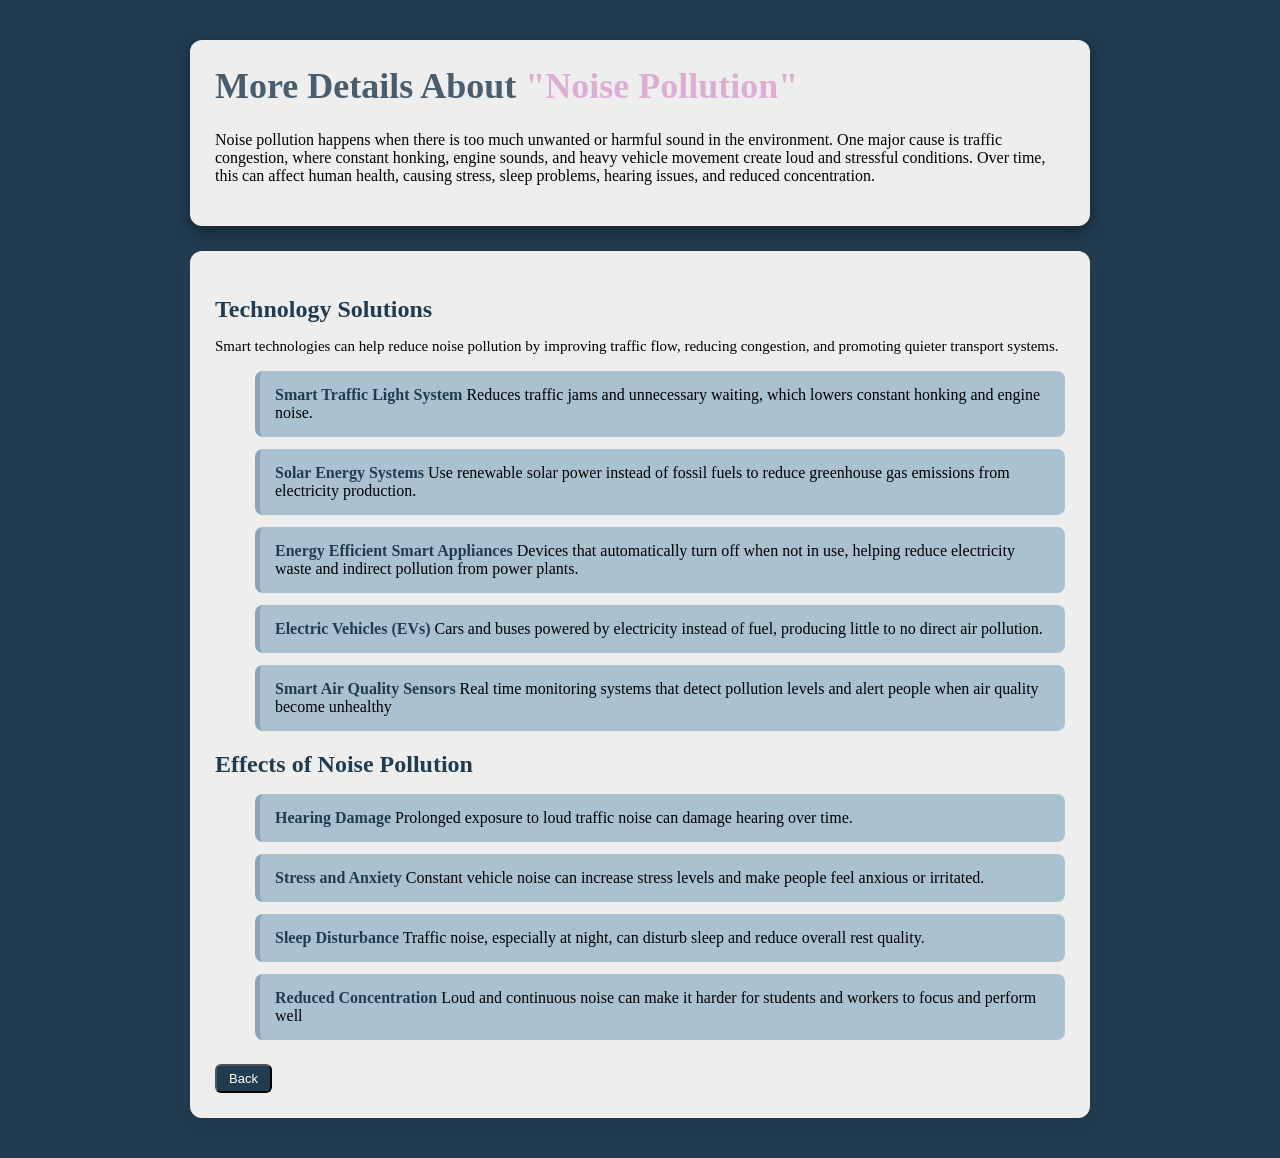
<file: Route_21 May (Final)/Y8PBL/pages/noisepollu.html>
<!DOCTYPE html>
<html lang="en">
<head>
    <meta charset="UTF-8">
    <title>Air Pollution</title>
    <link rel="stylesheet" href="../solutions.css">
</head>
<body>

<div class="container">
   <div class="detail">
      <h1>More Details About <b>"Noise Pollution"</b> </h1>
      <p>
        Noise pollution happens when there is too much unwanted or harmful sound in the environment.
        One major cause is traffic congestion, where constant honking, engine sounds, and heavy vehicle movement
        create loud and stressful conditions. Over time, this can affect human health, causing stress, sleep problems,
        hearing issues, and reduced concentration.
      </p>
   </div>
 
<div class="solutions">
       <h2>Technology Solutions</h2>
        <p>
           Smart technologies can help reduce noise pollution by improving traffic flow, reducing congestion, and promoting quieter transport systems.
        </p>

        <ul>
            <li>
               <b>Smart Traffic Light System</b> Reduces traffic jams and unnecessary waiting, which lowers constant honking and engine noise.
            </li>

            <li>
               <b>Solar Energy Systems</b> Use renewable solar power instead of fossil fuels to reduce greenhouse gas emissions from electricity production.
            </li>

            <li>
               <b>Energy Efficient Smart Appliances</b> Devices that automatically turn off when not in use, helping reduce electricity waste and indirect pollution from power plants.
            </li>

            <li>
                <b>Electric Vehicles (EVs) </b> Cars and buses powered by electricity instead of fuel, producing little to no direct air pollution.
            </li>

            <li>
                <b>Smart Air Quality Sensors</b> Real time monitoring systems that detect pollution levels and alert people when air quality become unhealthy 
            </li>
        </ul>
          
        <h2>Effects of Noise Pollution</h2>

        <ul>
            <li>
                <b>Hearing Damage</b>
                Prolonged exposure to loud traffic noise can damage hearing over time.
            </li>

            <li>
                <b>Stress and Anxiety</b>
                Constant vehicle noise can increase stress levels and make people feel anxious or irritated.
            </li>

            <li>
                <b>Sleep Disturbance</b>
                Traffic noise, especially at night, can disturb sleep and reduce overall rest quality.
            </li>

            <li>
                <b>Reduced Concentration</b>
                Loud and continuous noise can make it harder for students and workers to focus and perform well
            </li>
        </ul>
        <a href="traffic.html">
                <button class="learn">Back</button>
            </a>

</div>

</div>
</file>
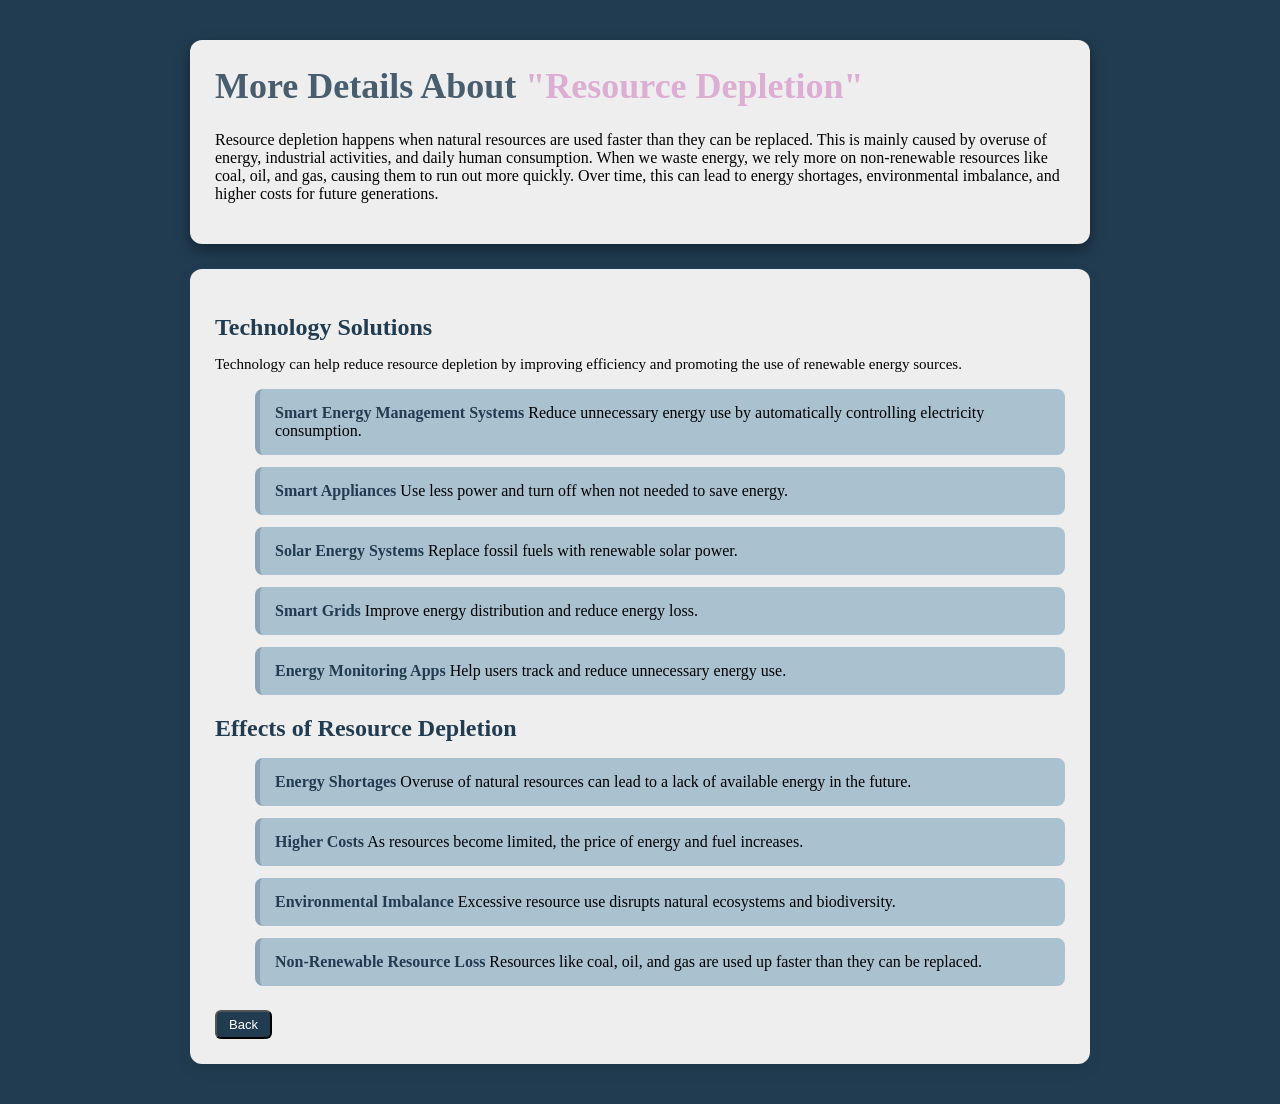
<file: Route_21 May (Final)/Y8PBL/pages/resource.html>
<!DOCTYPE html>
<html lang="en">
<head>
    <meta charset="UTF-8">
    <title>Resource Depletion</title>
    <link rel="stylesheet" href="../solutions.css">
</head>
<body>

<div class="container">

   <div class="detail">
      <h1>More Details About <b>"Resource Depletion"</b></h1>

      <p>
        Resource depletion happens when natural resources are used faster than they can be replaced. 
        This is mainly caused by overuse of energy, industrial activities, and daily human consumption. 
        When we waste energy, we rely more on non-renewable resources like coal, oil, and gas, causing them to run out more quickly. 
        Over time, this can lead to energy shortages, environmental imbalance, and higher costs for future generations.
      </p>
   </div>

   <div class="solutions">

       <h2>Technology Solutions</h2>

        <p>
           Technology can help reduce resource depletion by improving efficiency and promoting the use of renewable energy sources.
        </p>

        <ul>
            <li>
               <b>Smart Energy Management Systems</b> Reduce unnecessary energy use by automatically controlling electricity consumption.
            </li>

            <li>
               <b>Smart Appliances</b> Use less power and turn off when not needed to save energy.
            </li>

            <li>
               <b>Solar Energy Systems</b> Replace fossil fuels with renewable solar power.
            </li>

            <li>
               <b>Smart Grids</b> Improve energy distribution and reduce energy loss.
            </li>

            <li>
               <b>Energy Monitoring Apps</b> Help users track and reduce unnecessary energy use.
            </li>
        </ul>

        <h2>Effects of Resource Depletion</h2>

        <ul>
            <li>
                <b>Energy Shortages</b>
                Overuse of natural resources can lead to a lack of available energy in the future.
            </li>

            <li>
                <b>Higher Costs</b>
                As resources become limited, the price of energy and fuel increases.
            </li>

            <li>
                <b>Environmental Imbalance</b>
                Excessive resource use disrupts natural ecosystems and biodiversity.
            </li>

            <li>
                <b>Non-Renewable Resource Loss</b>
                Resources like coal, oil, and gas are used up faster than they can be replaced.
            </li>
        </ul>

        <a href="energy.html">
            <button class="learn">Back</button>
        </a>

   </div>

</div>

</body>
</html>
</file>
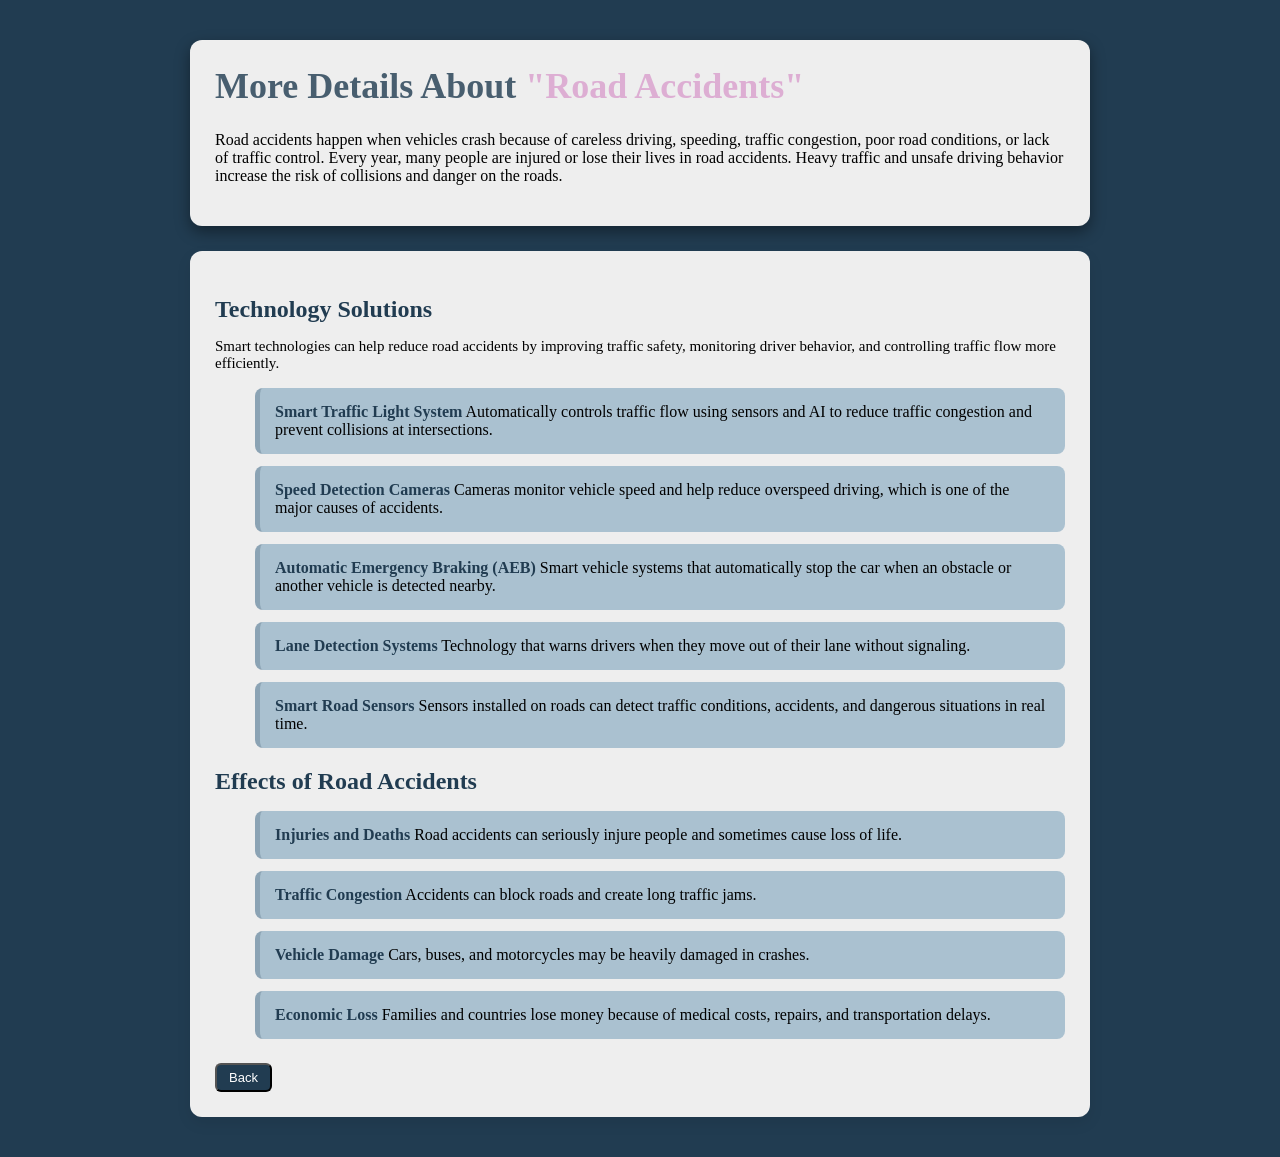
<file: Route_21 May (Final)/Y8PBL/pages/roadaccident.html>
<!DOCTYPE html>
<html lang="en">
<head>
    <meta charset="UTF-8">
    <title>Road Accidents</title>
    <link rel="stylesheet" href="../solutions.css">
</head>
<body>

<div class="container">

   <div class="detail">
      <h1>More Details About <b>"Road Accidents"</b></h1>

      <p>
        Road accidents happen when vehicles crash because of careless driving,
        speeding, traffic congestion, poor road conditions, or lack of traffic
        control. Every year, many people are injured or lose their lives in road
        accidents. Heavy traffic and unsafe driving behavior increase the risk of
        collisions and danger on the roads.
      </p>
   </div>

   <div class="solutions">

       <h2>Technology Solutions</h2>

        <p>
           Smart technologies can help reduce road accidents by improving traffic
           safety, monitoring driver behavior, and controlling traffic flow more
           efficiently.
        </p>

        <ul>
            <li>
               <b>Smart Traffic Light System</b>
               Automatically controls traffic flow using sensors and AI to reduce
               traffic congestion and prevent collisions at intersections.
            </li>

            <li>
               <b>Speed Detection Cameras</b>
               Cameras monitor vehicle speed and help reduce overspeed driving,
               which is one of the major causes of accidents.
            </li>

            <li>
               <b>Automatic Emergency Braking (AEB)</b>
               Smart vehicle systems that automatically stop the car when an
               obstacle or another vehicle is detected nearby.
            </li>

            <li>
                <b>Lane Detection Systems</b>
                Technology that warns drivers when they move out of their lane
                without signaling.
            </li>

            <li>
                <b>Smart Road Sensors</b>
                Sensors installed on roads can detect traffic conditions, accidents,
                and dangerous situations in real time.
            </li>
        </ul>

        <h2>Effects of Road Accidents</h2>

        <ul>
            <li>
                <b>Injuries and Deaths</b>
                Road accidents can seriously injure people and sometimes cause loss
                of life.
            </li>

            <li>
                <b>Traffic Congestion</b>
                Accidents can block roads and create long traffic jams.
            </li>

            <li>
                <b>Vehicle Damage</b>
                Cars, buses, and motorcycles may be heavily damaged in crashes.
            </li>

            <li>
                <b>Economic Loss</b>
                Families and countries lose money because of medical costs,
                repairs, and transportation delays.
            </li>
        </ul>

        <a href="traffic.html">
            <button class="learn">Back</button>
        </a>

   </div>

</div>

</body>
</html>
</file>
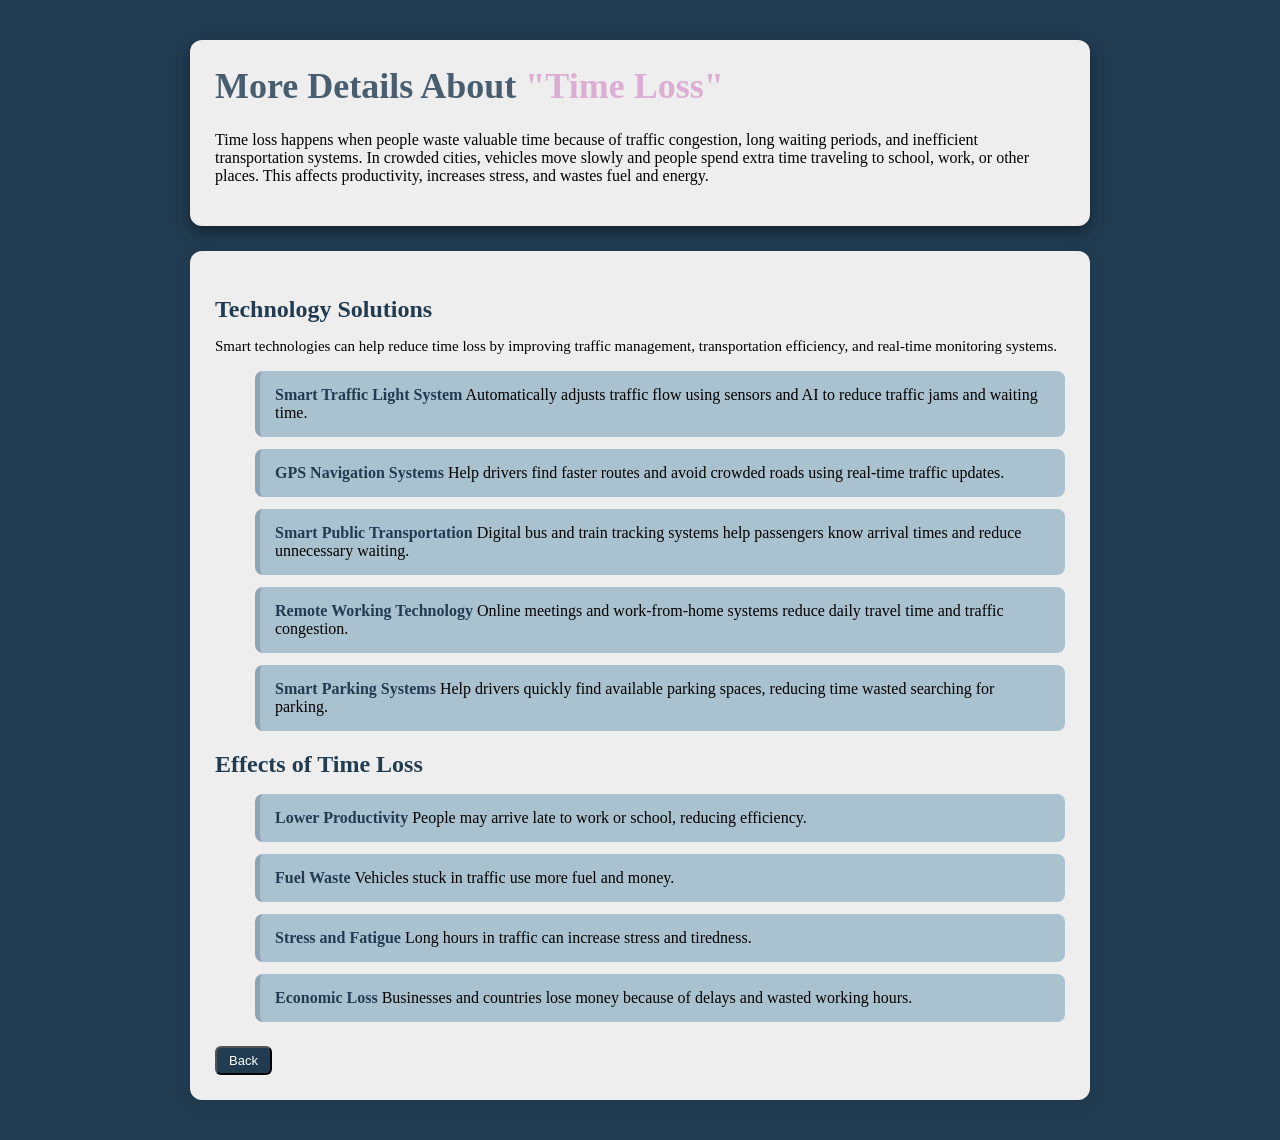
<file: Route_21 May (Final)/Y8PBL/pages/timeloss.html>
<!DOCTYPE html>
<html lang="en">
<head>
    <meta charset="UTF-8">
    <title>Time Loss</title>
    <link rel="stylesheet" href="../solutions.css">
</head>
<body>

<div class="container">

   <div class="detail">
      <h1>More Details About <b>"Time Loss"</b></h1>

      <p>
        Time loss happens when people waste valuable time because of traffic
        congestion, long waiting periods, and inefficient transportation systems.
        In crowded cities, vehicles move slowly and people spend extra time
        traveling to school, work, or other places. This affects productivity,
        increases stress, and wastes fuel and energy.
      </p>
   </div>

   <div class="solutions">

       <h2>Technology Solutions</h2>

        <p>
           Smart technologies can help reduce time loss by improving traffic
           management, transportation efficiency, and real-time monitoring systems.
        </p>

        <ul>
            <li>
               <b>Smart Traffic Light System</b>
               Automatically adjusts traffic flow using sensors and AI to reduce
               traffic jams and waiting time.
            </li>

            <li>
               <b>GPS Navigation Systems</b>
               Help drivers find faster routes and avoid crowded roads using
               real-time traffic updates.
            </li>

            <li>
               <b>Smart Public Transportation</b>
               Digital bus and train tracking systems help passengers know arrival
               times and reduce unnecessary waiting.
            </li>

            <li>
                <b>Remote Working Technology</b>
                Online meetings and work-from-home systems reduce daily travel
                time and traffic congestion.
            </li>

            <li>
                <b>Smart Parking Systems</b>
                Help drivers quickly find available parking spaces, reducing time
                wasted searching for parking.
            </li>
        </ul>

        <h2>Effects of Time Loss</h2>

        <ul>
            <li>
                <b>Lower Productivity</b>
                People may arrive late to work or school, reducing efficiency.
            </li>

            <li>
                <b>Fuel Waste</b>
                Vehicles stuck in traffic use more fuel and money.
            </li>

            <li>
                <b>Stress and Fatigue</b>
                Long hours in traffic can increase stress and tiredness.
            </li>

            <li>
                <b>Economic Loss</b>
                Businesses and countries lose money because of delays and wasted
                working hours.
            </li>
        </ul>

        <a href="traffic.html">
            <button class="learn">Back</button>
        </a>

   </div>

</div>

</body>
</html>
</file>
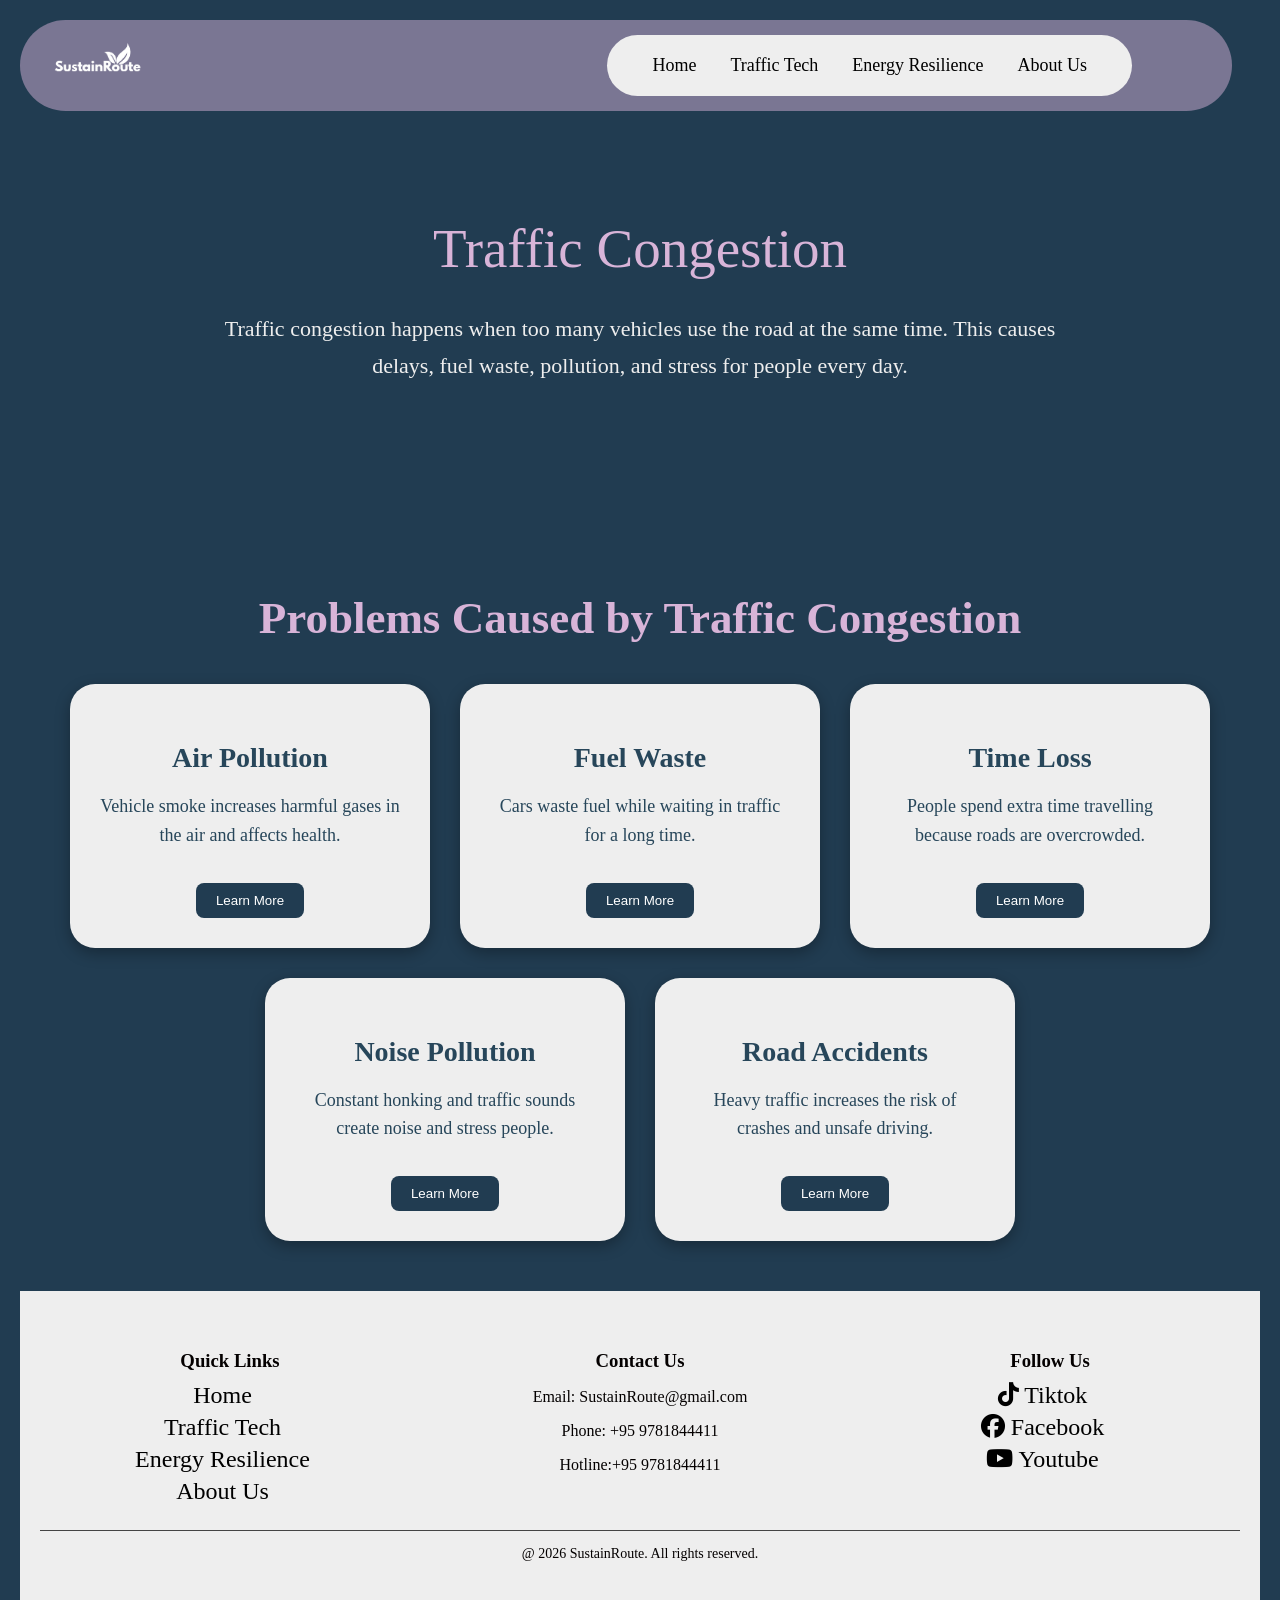
<file: Route_21 May (Final)/Y8PBL/pages/traffic.html>
<!DOCTYPE html>
<html lang="en">
<head>
    <meta charset="UTF-8">
    <title>Traffic Tech | SustainRoute</title>
    <link rel="stylesheet" href="../traffic.css">
    <link rel="stylesheet" href="https://cdnjs.cloudflare.com/ajax/libs/font-awesome/6.5.0/css/all.min.css">
    <link rel="icon" href="image/Sustain2-removebg-preview.png">
</head>

<body>

    <div class="navbar">

        <div class="logo">
            <a href="inde1x.html">
                <img src="../image/sustainroute.png" alt="sustain">
            </a>
        </div>

        <div class="nav">
            <a href="../index.html">Home</a>
            <a href="traffic.html">Traffic Tech</a>
            <a href="energy.html">Energy Resilience</a>
            <a href="aboutus.html">About Us</a>
        </div>

    </div>


 
    <div class="traffic-hero">
        <h1>Traffic Congestion</h1>
        <p>
            Traffic congestion happens when too many vehicles use the road at the same time.
            This causes delays, fuel waste, pollution, and stress for people every day.
        </p>
    </div>

   <div class="traffic-problems">

    <h2>Problems Caused by Traffic Congestion</h2>
    <div class="problem-container">

        <div class="problem-card">
            <h3>Air Pollution</h3>
            <p>
                Vehicle smoke increases harmful gases in the air and affects health.
            </p>
             <a href="airpollution.html">
                <button class="learn">Learn More</button>
            </a>

        </div>

        <div class="problem-card">
            <h3>Fuel Waste</h3>
            <p>
                Cars waste fuel while waiting in traffic for a long time.
            </p>
             <a href="fuelwaste.html">
                <button class="learn">Learn More</button>
            </a>

        </div>

        <div class="problem-card">
            <h3>Time Loss</h3>
            <p>
                People spend extra time travelling because roads are overcrowded.
            </p>
             <a href="timeloss.html">
                <button class="learn">Learn More</button>
            </a>

        </div>

        <div class="problem-card">
            <h3>Noise Pollution</h3>
            <p>
                Constant honking and traffic sounds create noise and stress people.
            </p>
             <a href="noisepollu.html">
                <button class="learn">Learn More</button>
            </a>

        </div>

        <div class="problem-card">
            <h3>Road Accidents</h3>
            <p>
                Heavy traffic increases the risk of crashes and unsafe driving.
            </p>
             <a href="roadaccident.html">
                <button class="learn">Learn More</button>
            </a>
</div>

</div>
 <footer class="footer">
  <div class="footer-container">
 
    <div class="footer-section">
      <h3>Quick Links</h3>
      <a href="inde1x.html">Home</a>
      <a href="traffic.html">Traffic Tech</a>
      <a href="energy.html">Energy Resilience</a>
      <a href="aboutus.html">About Us</a>
    </div>
 
   
    <div class="footer-section">
      <h3>Contact Us</h3>
      <p>Email: SustainRoute@gmail.com</p>
      <p>Phone: +95 9781844411</p>
      <p>Hotline:+95 9781844411</p>
    </div>
 
    <div class="footer-section">
    <h3>Follow Us</h3>

    <a href="https://www.tiktok.com/en/" target="_blank">
        <i class="fa-brands fa-tiktok"></i> Tiktok
    </a>

    <a href="https://www.facebook.com/" target="_blank">
        <i class="fa-brands fa-facebook"></i> Facebook
    </a>

    <a href="https://www.youtube.com/" target="_blank">
        <i class="fa-brands fa-youtube"></i> Youtube
    </a>
    </div>
 
  </div>
 
  <div class="footer-bottom">
   @ 2026 SustainRoute. All rights reserved.
  </div>
</footer>


</body>
</html>
</file>
<file: Route_21 May (Final)/Y8PBL/index.css>
body {
    background-color: #213C51;
    margin: auto;
    font-family: Georgia, 'Times New Roman', Times, serif;
}

.navbar {
    background-color: #7a7693;
    margin: 20px;
    border-radius: 50px;
    padding: 15px 30px;
    display: flex;
    justify-content: space-between;
    align-items: center;
    width: 90%;
    position: fixed;
}

.nav {
    background: #EEEEEE;
    padding: 20px 30px ;
    margin-right: 70px;
    border-radius: 40px;
}

.nav a {
    margin: 0px 15px;
    text-decoration: none;
    color: black;
    font-size: 18px;
}

.nav a:hover {
    color: #DDAED3;
}
.logo img {
    height: 60px;
    width: auto;
    display: flex;
   
}
#mynav{
    height:20vh;
}
.hero {
    text-align: center;
    padding: 120px 20px;}

.hero {
    text-align: center;
    padding: 120px 20px;
    background-image:url("image/ecocity.jpg");
    background-size: cover;
    background-position: center;
    background-repeat: no-repeat;
}

.hero h1 {
    color: #213C51;
    font-size: 50px;
    font-weight: normal;
}
#maintitle{
    margin-top: 10%;
    margin-bottom: 7%;

}
.button {
    padding: 12px 25px;
    background: #e6e6e6;
    border-radius: 25px;
    border: none;
    font-size: 20px;
    text-decoration: none;
}

.button:hover {
    color: #DDAED3 ;
}

.info {
    background: #e6e6e6;
    text-align: center;
    padding: 80px 20px;
    margin-top: 60px; 
}


.info h1 {
    color: #27465a;
    font-size: 32px;
    max-width: 900px;
    margin: auto;
}

.impact {
    background: #EEEEEE;
    text-align: center;
    padding: 35px 5px 35px ;
    margin-top: 60px;
    box-shadow: 0 5px 15px rgba(0, 0, 0, 0.538) ;
    border-radius: 30px;
    width: 70%;
    margin-left: auto;
    margin-right: auto;
}

.impact h2 {
    color: #000000b6;
    font-size: 40px;
    margin-bottom:10px;
}

.impact p {
    color: #213C51;
    font-size: 20px;
    max-width: 700px;
    margin: auto;
}

.footer {
  background-color: #EEEEEE;
  color: rgb(4, 0, 0);
  padding: 40px 20px;
  margin-top: 50px;
}

.footer-container {
  display: flex;
  flex-wrap: wrap;
  justify-content: space-between;
  gap: 30px;
}

.footer-section {
  flex: 1;
}

.footer-section h3 {
  margin-bottom: 10px;
}

.footer-section a {
  display: block;
  color: black;
  text-decoration: none;
  margin: 5px 0;
}

.footer-section a:hover {
  color: #eda8ed;
}

.footer-bottom {
  text-align: center;
  margin-top: 20px;
  font-size: 14px;
  border-top: 1px solid #444;
  padding-top: 15px;
}

.problem-solution {
    text-align: center;
    padding: 10px 20px;
}

.problem-solution h2 {
    color: #d8b4d8;
    font-size: 45px;
    margin-bottom: 40px;
}

.more-container {
    display: flex;
    justify-content: center;
    gap: 30px;
    flex-wrap: wrap;
}

.more-card {
    background: #EEEEEE;
    width: 300px;
    padding: 25px;
    border-radius: 25px;
    box-shadow: 0 5px 15px white;
    transition: 0.3s;
    z-index: 0}

.more-card:hover {
    transform: translateY(-8px);
}

.more-card h3 {
    color: #27465a;
    font-size: 28px;
    margin-bottom: 10px;
}

.more-card h4 {
    color: #7a7693;
    margin-top: 20px;
    margin-bottom: 10px;
    font-size: 22px;
}

.more-card p {
    color: #333;
    font-size: 18px;
}

.more {
    display: inline-block;
    margin-top: 20px;
    padding: 10px 20px;
    background: #7a7693;
    color: white;
    text-decoration: none;
    border-radius: 20px;
    
}

.more:hover {
    background: #d8b4d8;
    color: black;
}

.pledge {
    background: #EEEEEE;
    width: 70%;
    margin: 60px auto;
    padding: 40px;
    border-radius: 30px;
    text-align: center;
}

.pledge h2 {
    color: #27465a;
    font-size: 40px;
}

.pledge p {
    font-size: 20px;
    color: #333;
    margin-top: 20px;
}

.pledgebutton {
    margin-top: 25px;
    padding: 12px 25px;
    border: none;
    border-radius: 25px;
    background: #7a7693;
    color: white;
    font-size: 18px;
    cursor: pointer;
}

.pledgebutton:hover {
    background: #d8b4d8;
    color: black;
}

.report {
    background: #EEEEEE;
    width: 70%;
    margin: 60px auto;
    padding: 40px;
    border-radius: 30px;
    text-align: center;
}

.report h2 {
    color: #27465a;
    font-size: 40px;
}

.report p {
    font-size: 20px;
    color: #333;
}

.report-box {
    margin-top: 30px;
}

.report-box label {
    font-size: 20px;
    color: #213C51;
}

.report-box textarea {
    width: 70%;
    padding: 15px;
    margin-top: 10px;
    border-radius: 10px;
    border: 1px solid #ccc;
    font-size: 16px;
}

.report-box textarea {
    height: 120px;
}

.report-btn {
    padding: 12px 25px;
    border: none;
    border-radius: 25px;
    background: #213C51;
    color: white;
    font-size: 18px;
    cursor: pointer;
}

.reportbutton:hover {
    background: #d8b4d8;
    color: black;
}


/* aboutus */
section {
   padding: 40px;
   text-align: center;
 
    }
 
.purpose {
    background: white;
    margin: 10px;
    padding: 30px;
    border-radius: 10px;
    text-align: left;
}
 
.team {
    display: flex;
    justify-content: center;
    gap: 30px;
    margin-top: 20px;
    }
 
.member {
    background: white;
    padding: 20px;
    border-radius: 10px;
    width: 150px;
    padding: 25px;
    border-radius: 25px;
    box-shadow: 0 5px 15px white;
    transition: 0.3s;
    z-index: 100;
}

.member {
    transform: translateY(-8px);
    }
 
.member img {
    width: 80px;
    height: 80px;
    border-radius: 50%;
    }
 
.contact {
    background: white;
    }
   .mission {
    text-align: left;

    }
    .vision {
    text-align: left;

    }
/* aboutUs */ 



.footer-section a {
  font-size: 24px;
  margin-right: 15px;
  color: rgb(0, 0, 0); 
  text-decoration: none;
}

.footer-section a:hover {
  color: #eda8ed;
}
</file>
<file: Route_21 May (Final)/Y8PBL/solutions.css>
body {
    background-color: #213C51;
    margin: auto;
    font-family: Georgia, 'Times New Roman', Times, serif;
}

.container {
    width: 90%;
    max-width: 900px;
    margin: 40px auto;
}


.detail {
    background: #EEEEEE;
    padding: 25px;
    border-radius: 12px;
    box-shadow: 0 6px 15px rgba(0, 0, 0, 0.401);
    margin-bottom: 25px;
}

.detail h1 {
    margin-top: 0;
    color:#213c51cf;
    font-size: 36px;
}

.detail h1 b {
    color: #DDAED3;
}
.detail p {
    font-size: 16px;
}


.solutions {
    background: #EEEEEE;
    padding: 25px;
    border-radius: 12px;
    box-shadow: 0 6px 15px rgba(0,0,0,0.08);
}

.solutions h2 {
    color: #213C51;
    margin-bottom: 10px;
}

.solutions p {
    font-size: 15px;
    margin-bottom: 15px;
}


.solutions ul {
    list-style: none;
   
}

.solutions li {
    background: #6594b17d;
    margin-bottom: 12px;
    padding: 15px;
    border-left: 5px solid #213c5138;
    border-radius: 8px;
    transition: 0.3s;
}


.solutions li:hover {
    transform: translateX(-5px);
    background: #EEEEEE;
}


.solutions b {
    color:#213C51;
}

.learn{
    margin-top: 8px;
    padding: 5px 12px;
    background-color: #213C51;
    color: white;
    text-decoration: none;
    border-radius: 6px;
    font-size: 13px;
    transition: 0.3s;
}

.learn:hover{
    background-color: #DDAED3;
}
</file>
<file: Route_21 May (Final)/Y8PBL/traffic.css>
body {
    background-color: #213C51;
    margin: auto;
    font-family: Georgia, 'Times New Roman', Times, serif;
}


.navbar {
    background-color: #7a7693;
    margin: 20px;
    border-radius: 50px;
    padding: 15px 30px;
    display: flex;
    justify-content: space-between;
    align-items: center;
    width: 90%;
    position: fixed;
}

.logo img {
    height: 60px;
    width: auto;
    display: flex;
    
}

.nav {
    background: #EEEEEE;
    padding: 20px 30px;
    margin-right: 70px;
    border-radius: 40px;
}

.nav a {
    margin: 0px 15px;
    text-decoration: none;
    color: black;
    font-size: 18px;
}

.nav a:hover {
    color: #DDAED3;
}



.traffic-hero {
    text-align: center;
    padding: 180px 20px 100px;
}

.traffic-hero h1 {
    color: #d8b4d8;
    font-size: 55px;
    margin-bottom: 30px;
    font-weight: normal;
}

.traffic-hero p {
    color: #EEEEEE;
    font-size: 22px;
    max-width: 850px;
    margin: auto;
    line-height: 1.7;
}



.traffic-problems {
    text-align: center;
    padding: 70px 20px;
}

.traffic-problems h2 {
    color: #d8b4d8;
    font-size: 45px;
    margin-bottom: 40px;
}

.problem-container {
    display: flex;
    justify-content: center;
    gap: 30px;
    flex-wrap: wrap;
}

.problem-card {
    background: #EEEEEE;
    width: 300px;
    padding: 30px;
    border-radius: 25px;
    box-shadow: 0 5px 15px rgba(0,0,0,0.3);
    transition: 0.3s;
}

.problem-card:hover {
    transform: translateY(-8px);
}

.problem-card h3 {
    color:#27465a;
    font-size: 28px;
    margin-bottom: 15px;
}

.problem-card p {
    color:#27465a;
    font-size: 18px;
    line-height: 1.6;
}


.learn{
    margin-top: 15px;
    padding: 10px 20px;
    background-color: #213C51;
    color: white;
    border: none;
    border-radius: 8px;
    cursor: pointer;
    transition: 0.3s;
}

.learn:hover{
    background-color: #DDAED3;
}

.footer {
  background-color: #EEEEEE;
  color: rgb(4, 0, 0);
  padding: 40px 20px;
  margin-top: 50px;
}
 
.footer-container {
  display: flex;
  flex-wrap: wrap;
  justify-content: space-between;
  gap: 30px;
}
 
.footer-section {
  flex: 1;
}
 
.footer-section h3 {
  margin-bottom: 10px;
}
 
.footer-section a {
  display: block;
  color: black;
  text-decoration: none;
  margin: 5px 0;
}
 
.footer-section a:hover {
  color: #eda8ed;
}
 
.footer-bottom {
  text-align: center;
  margin-top: 20px;
  font-size: 14px;
  border-top: 1px solid #444;
  padding-top: 15px;
}

.footer-section a {
  font-size: 24px;
  margin-right: 15px;
  color: rgb(0, 0, 0); 
  text-decoration: none;
}

.footer-section a:hover {
  color: #eda8ed;
}
</file>
